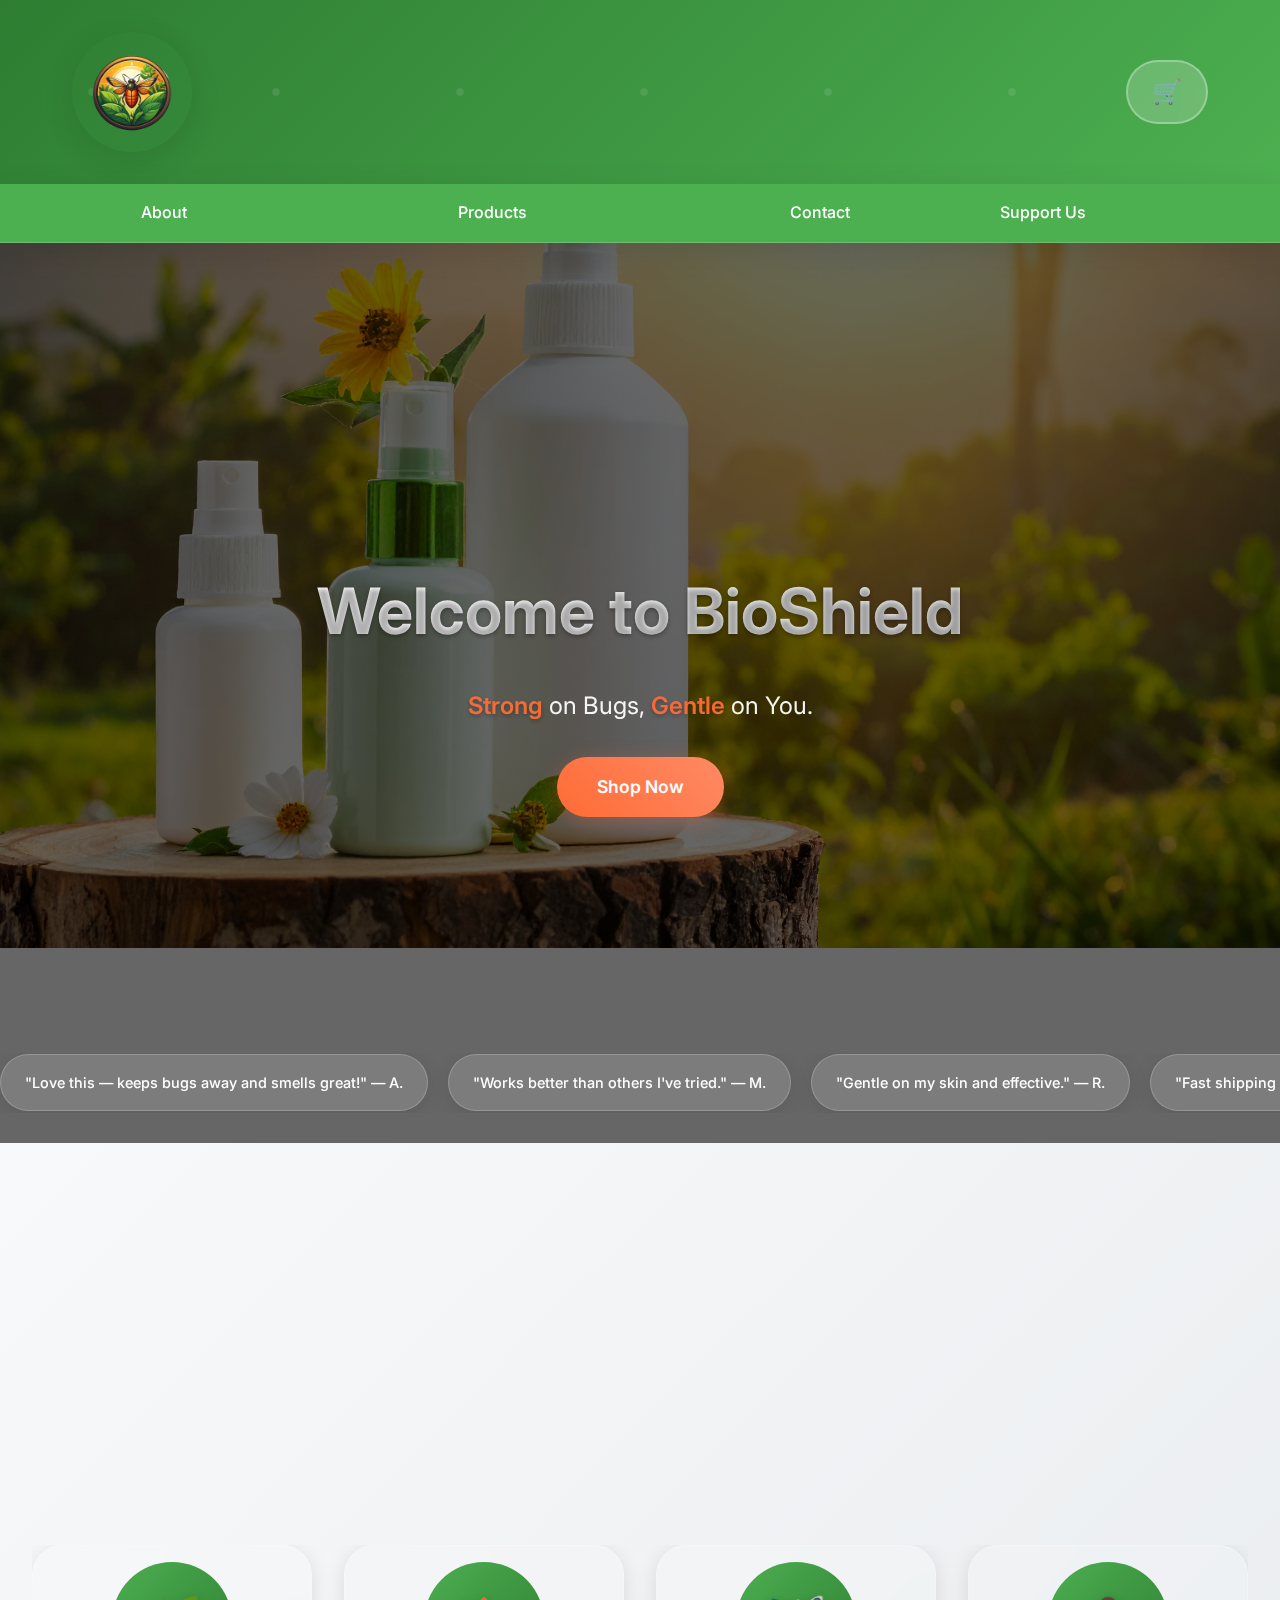
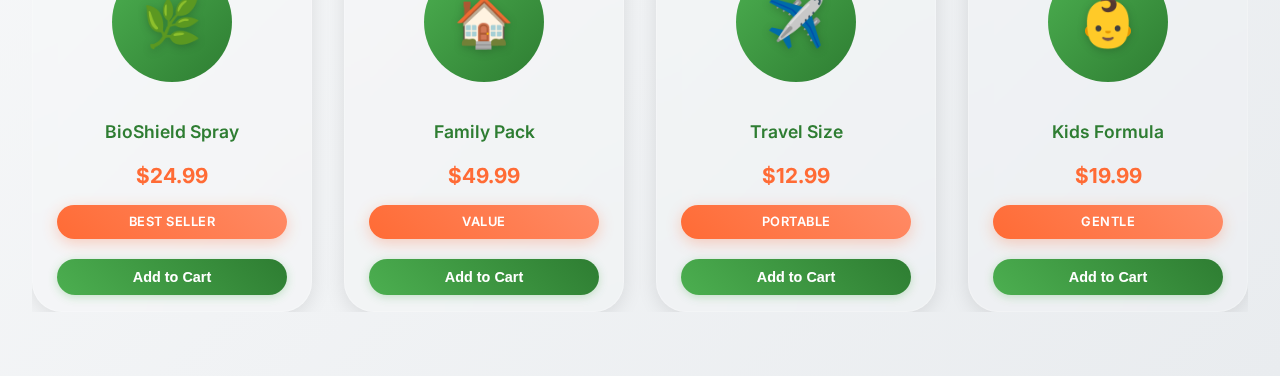
<file: index.html>
<!DOCTYPE html>
<html lang="en">
<head>
<meta charset="UTF-8">
<meta name="viewport" content="width=device-width, initial-scale=1.0">
<title>Bioshield | All-Natural Bug Repellent</title>
<link rel="icon" href="/Images/ShelleyBevinsinctablogo.png" type="png">
<link rel="stylesheet" href="style.css">
<link href="https://fonts.googleapis.com/css2?family=Inter:wght@300;400;500;600;700&display=swap" rel="stylesheet">
</head>
<body>
<header>
  <section class="logoherobackground">
    <div class="header-container">
      <section class="logohero"></section>
      <div class="cart-container">
        <button class="cart-btn" id="cartBtn">
          <div class="cart-icon">🛒</div>
          <span class="cart-count" id="cartCount">0</span>
        </button>
      </div>
    </div>
  </section>
  
  <nav class="main-nav">
    <a href="About.html">About</a>
    <a href="products.html">Products</a>
    <a href="contacts.html">Contact</a>
    <div class="dropdown-container">
      <section tabindex="0">Support Us</section>
      <div class="dropdown-content">
        <a href="donate.html">Donate</a>
        <a href="volunteer.html">Volunteer</a>
        <a href="sponsor.html">Sponsor</a>
      </div>
    </div>
  </nav>
</header>

<section class="hero">
  <section class="hero-content">
    <h1 class="hidden" style="--delay: 0s;">Welcome to BioShield</h1>
    <p class="hidden" style="--delay: 0.3s;"><em>Strong</em> on Bugs, <em>Gentle</em> on You.</p>
    <a href="products.html" class="btn hidden" style="--delay: 0.6s;">Shop Now</a>
  </section>
  
  <div class="reviews-wrapper">
    <div class="reviews-track">
      <div class="review-box">"Love this — keeps bugs away and smells great!" — A.</div>
      <div class="review-box">"Works better than others I've tried." — M.</div>
      <div class="review-box">"Gentle on my skin and effective." — R.</div>
      <div class="review-box">"Fast shipping & lovely packaging." — S.</div>
      <div class="review-box">"My kids love it — no tears!" — T.</div>
    </div>
  </div>
</section>

<main>
  <div class="main-content">
    <h2 class="hidden" style="--delay: 0s;">Natural Protection You Can Trust</h2>
    <p class="hidden" style="--delay: 0.2s;">Experience the power of nature with our scientifically-formulated, family-safe bug repellent.</p>
  </div>
  
  <div class="products-section">
    <h3 class="hidden" style="--delay: 0.4s;">Our Products</h3>
    <div class="products-wrapper">
      <div class="products-track">
        <div class="product-box">
          <div class="product-image"></div>
          <h4>BioShield Spray</h4>
          <p>$24.99</p>
          <span class="product-tag">Best Seller</span>
          <button class="add-to-cart-btn" data-name="BioShield Spray" data-price="24.99" data-image="">Add to Cart</button>
        </div>
        <div class="product-box">
          <div class="product-image"></div>
          <h4>Family Pack</h4>
          <p>$49.99</p>
          <span class="product-tag">Value</span>
          <button class="add-to-cart-btn" data-name="Family Pack" data-price="49.99" data-image="">Add to Cart</button>
        </div>
        <div class="product-box">
          <div class="product-image"></div>
          <h4>Travel Size</h4>
          <p>$12.99</p>
          <span class="product-tag">Portable</span>
          <button class="add-to-cart-btn" data-name="Travel Size" data-price="12.99" data-image="">Add to Cart</button>
        </div>
        <div class="product-box">
          <div class="product-image"></div>
          <h4>Kids Formula</h4>
          <p>$19.99</p>
          <span class="product-tag">Gentle</span>
          <button class="add-to-cart-btn" data-name="Kids Formula" data-price="19.99" data-image="">Add to Cart</button>
        </div>
        <div class="product-box">
          <div class="product-image"></div>
          <h4>Extra Strength</h4>
          <p>$29.99</p>
          <span class="product-tag">Maximum</span>
          <button class="add-to-cart-btn" data-name="Extra Strength" data-price="29.99" data-image="">Add to Cart</button>
        </div>
        <div class="product-box">
          <div class="product-image"></div>
          <h4>BioShield Spray</h4>
          <p>$24.99</p>
          <span class="product-tag">Best Seller</span>
          <button class="add-to-cart-btn" data-name="BioShield Spray" data-price="24.99" data-image="">Add to Cart</button>
        </div>
        <div class="product-box">
          <div class="product-image"></div>
          <h4>Family Pack</h4>
          <p>$49.99</p>
          <span class="product-tag">Value</span>
          <button class="add-to-cart-btn" data-name="Family Pack" data-price="49.99" data-image="">Add to Cart</button>
        </div>
        <div class="product-box">
          <div class="product-image"></div>
          <h4>Travel Size</h4>
          <p>$12.99</p>
          <span class="product-tag">Portable</span>
          <button class="add-to-cart-btn" data-name="Travel Size" data-price="12.99" data-image="">Add to Cart</button>
        </div>
        <div class="product-box">
          <div class="product-image"></div>
          <h4>Kids Formula</h4>
          <p>$19.99</p>
          <span class="product-tag">Gentle</span>
          <button class="add-to-cart-btn" data-name="Kids Formula" data-price="19.99" data-image="">Add to Cart</button>
        </div>
        <div class="product-box">
          <div class="product-image"></div>
          <h4>Extra Strength</h4>
          <p>$29.99</p>
          <span class="product-tag">Maximum</span>
          <button class="add-to-cart-btn" data-name="Extra Strength" data-price="29.99" data-image="">Add to Cart</button>
        </div>
      </div>
    </div>
  </div>
</main>

<div class="cart-modal" id="cartModal">
  <div class="cart-modal-content">
    <div class="cart-header">
      <h2>Shopping Cart</h2>
      <button class="close-cart" id="closeCart">&times;</button>
    </div>
    
    <div class="cart-items" id="cartItems">
      <div class="empty-cart">
        <div class="empty-cart-icon">🛒</div>
        <h3>Your cart is empty</h3>
        <p>Add some products to get started!</p>
      </div>
    </div>
    
    <div class="cart-summary" id="cartSummary" style="display: none;">
      <div class="cart-total">
        <strong>Total: $<span id="cartTotal">0.00</span></strong>
      </div>
      <div class="cart-actions">
        <button class="clear-cart-btn" id="clearCart">Clear Cart</button>
        <button class="checkout-btn" id="checkoutBtn">Checkout</button>
      </div>
    </div>
  </div>
</div>

<div class="cart-notification" id="cartNotification">
  <div class="notification-content">
    <span class="notification-icon">✅</span>
    <span class="notification-text">Added to cart!</span>
  </div>
</div>

<script>src="shared-cart.js"</script>
<script>
let cart = [];

const cartBtn = document.getElementById('cartBtn');
const cartModal = document.getElementById('cartModal');
const closeCart = document.getElementById('closeCart');
const cartCount = document.getElementById('cartCount');
const cartItems = document.getElementById('cartItems');
const cartTotal = document.getElementById('cartTotal');
const cartSummary = document.getElementById('cartSummary');
const clearCartBtn = document.getElementById('clearCart');
const checkoutBtn = document.getElementById('checkoutBtn');
const cartNotification = document.getElementById('cartNotification');

const observer = new IntersectionObserver((entries) => {
  entries.forEach(entry => {
    if (entry.isIntersecting) {
      entry.target.classList.add("show");
    }
  });
}, {
  threshold: 0.1,
  rootMargin: '0px 0px -50px 0px'
});

document.querySelectorAll(".hidden").forEach((el) => observer.observe(el));

document.querySelectorAll('a[href^="#"]').forEach(anchor => {
  anchor.addEventListener('click', function (e) {
    e.preventDefault();
    document.querySelector(this.getAttribute('href')).scrollIntoView({
      behavior: 'smooth'
    });
  });
});

function openCartModal() {
  cartModal.style.display = 'flex';
  document.body.style.overflow = 'hidden';
}

function closeCartModal() {
  cartModal.style.display = 'none';
  document.body.style.overflow = 'auto';
}


function addToCart(product) {
  const existingItem = cart.find(item => item.name === product.name);
  
  if (existingItem) {
    existingItem.quantity += 1;
  } else {
    cart.push({
      ...product,
      quantity: 1,
      id: Date.now() + Math.random() 
    });
  }
  
  updateCartUI();
  showNotification();
}

function removeFromCart(productId) {
  cart = cart.filter(item => item.id !== productId);
  updateCartUI();
}

function updateCartUI() {
  updateCartCount();
  updateCartItems();
  updateCartTotal();
}

function updateCartCount() {
  const totalItems = cart.reduce((sum, item) => sum + item.quantity, 0);
  cartCount.textContent = totalItems;
  
  if (totalItems > 0) {
    cartCount.style.display = 'flex';
  } else {
    cartCount.style.display = 'none';
  }
}

function updateCartItems() {
  if (cart.length === 0) {
    cartItems.innerHTML = `
      <div class="empty-cart">
        <div class="empty-cart-icon">🛒</div>
        <h3>Your cart is empty</h3>
        <p>Add some products to get started!</p>
      </div>
    `;
    cartSummary.style.display = 'none';
  } else {
    cartItems.innerHTML = cart.map(item => `
      <div class="cart-item" data-id="${item.id}">
        <div class="cart-item-info">
          <h4>${item.name}</h4>
          <p class="cart-item-price">$${item.price}</p>
        </div>
        <div class="cart-item-controls">
          <button class="quantity-btn" onclick="updateQuantity(${item.id}, -1)">−</button>
          <span class="quantity">${item.quantity}</span>
          <button class="quantity-btn" onclick="updateQuantity(${item.id}, 1)">+</button>
          <button class="remove-btn" onclick="removeFromCart(${item.id})">🗑️</button>
        </div>
      </div>
    `).join('');
    cartSummary.style.display = 'block';
  }
}

function updateQuantity(productId, change) {
  const item = cart.find(item => item.id === productId);
  if (item) {
    item.quantity += change;
    if (item.quantity <= 0) {
      removeFromCart(productId);
    } else {
      updateCartUI();
    }
  }
}

function updateCartTotal() {
  const total = cart.reduce((sum, item) => sum + (parseFloat(item.price) * item.quantity), 0);
  cartTotal.textContent = total.toFixed(2);
}

function showNotification() {
  cartNotification.classList.add('show');
  setTimeout(() => {
    cartNotification.classList.remove('show');
  }, 2000);
}

function clearCart() {
  cart = [];
  updateCartUI();
}

function checkout() {
  if (cart.length === 0) return;
  
  const total = cart.reduce((sum, item) => sum + (parseFloat(item.price) * item.quantity), 0);
  alert(`Checkout total: $${total.toFixed(2)}\n\nThis is a demo. In a real implementation, you would integrate with a payment processor like Stripe, PayPal, or similar.`);
  
  clearCart();
  closeCartModal();
}


cartBtn.addEventListener('click', openCartModal);
closeCart.addEventListener('click', closeCartModal);
clearCartBtn.addEventListener('click', clearCart);
checkoutBtn.addEventListener('click', checkout);

cartModal.addEventListener('click', function(e) {
  if (e.target === cartModal) {
    closeCartModal();
  }
});


document.addEventListener('click', function(e) {
  if (e.target.classList.contains('add-to-cart-btn')) {
    const button = e.target;
    const product = {
      name: button.dataset.name,
      price: button.dataset.price,
      image: button.dataset.image
    };
    
    addToCart(product);
    
    const originalText = button.textContent;
    button.textContent = 'Added!';
    button.style.background = 'var(--light-green)';
    
    setTimeout(() => {
      button.textContent = originalText;
      button.style.background = '';
    }, 1500);
  }
});

document.addEventListener('keydown', function(e) {
  if (e.key === 'Escape' && cartModal.style.display === 'flex') {
    closeCartModal();
  }
});

window.updateQuantity = updateQuantity;
window.removeFromCart = removeFromCart;
</script>
</body>
</html>
</file>
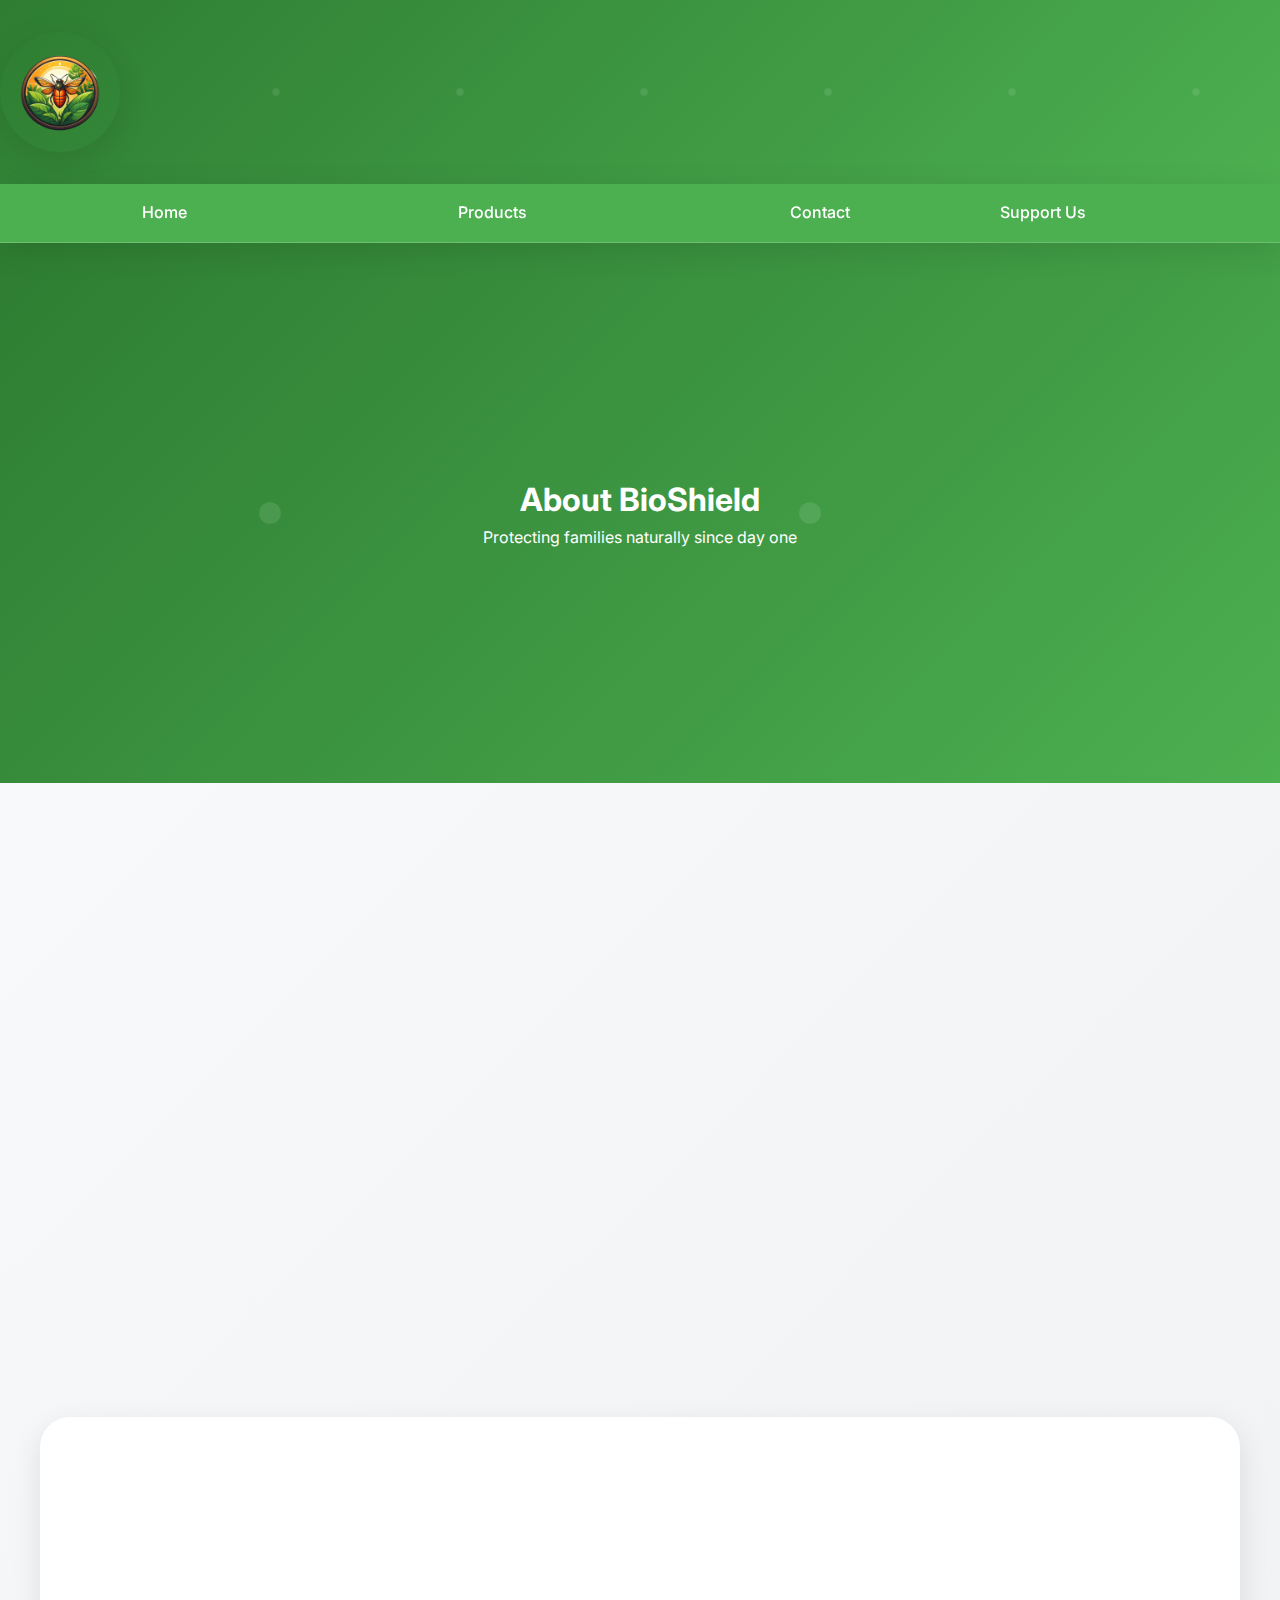
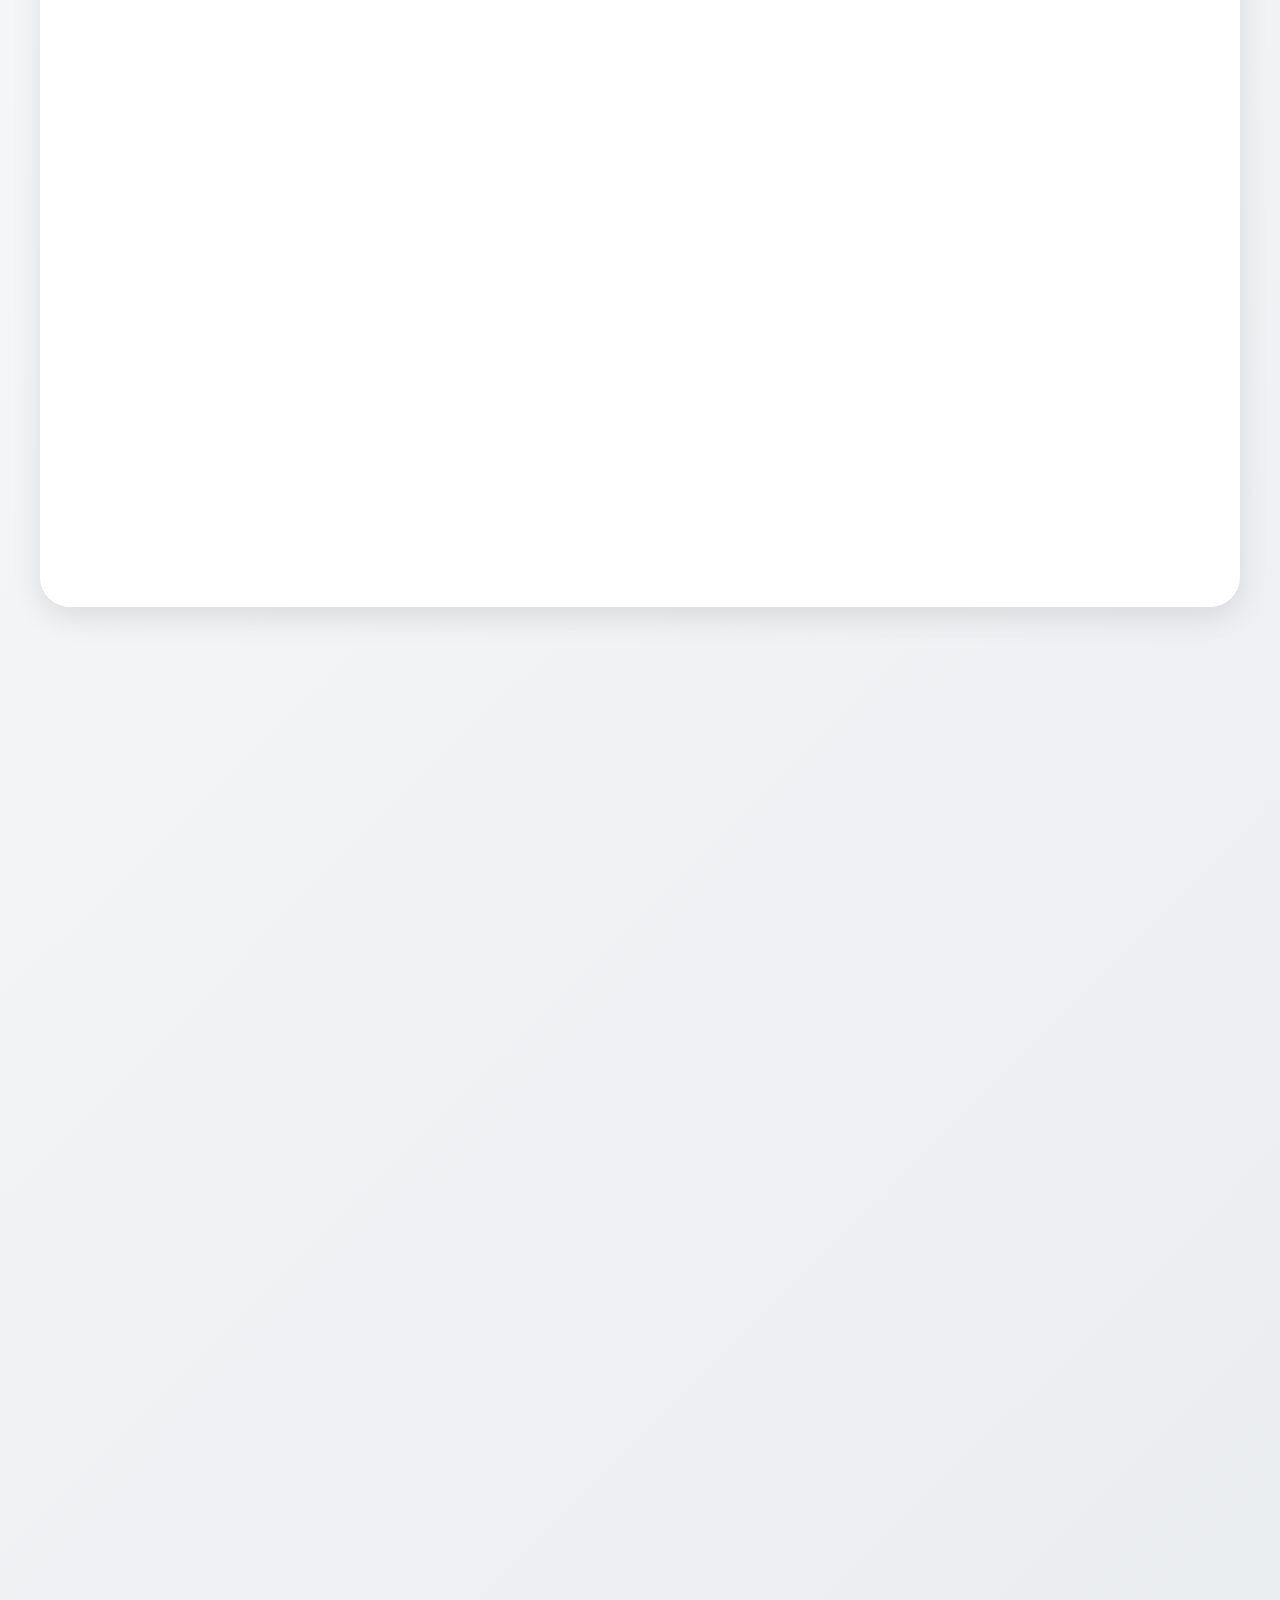
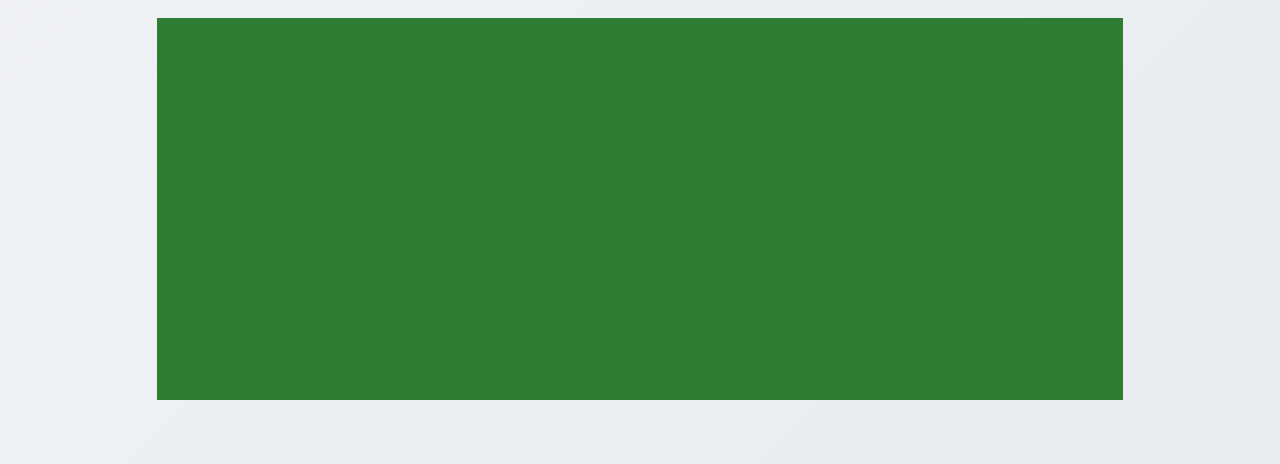
<file: About.html>
<!DOCTYPE HTML>
<html lang="en">
<head>
<meta charset="UTF-8">
<meta name="viewport" content="width=device-width, initial-scale=1.0">
<title>Bioshield | About Us</title>
<link rel="icon" href="/Images/ShelleyBevinsinctablogo.png" type="png">
<link rel="stylesheet" href="style.css">
<link href="https://fonts.googleapis.com/css2?family=Inter:wght@300;400;500;600;700&display=swap" rel="stylesheet">
</head>
<body>
<header>
  <section class="logoherobackground">
    <section class="logohero"></section>
  </section>
  
  <nav class="main-nav">
    <a href="index.html">Home</a>
    <a href="products.html">Products</a>
    <a href="contacts.html">Contact</a>
    
    <div class="dropdown-container">
      <section tabindex="0">Support Us</section>
      <div class="dropdown-content">
        <a href="donate.html">Donate</a>
        <a href="volunteer.html">Volunteer</a>
        <a href="sponsor.html">Sponsor</a>
      </div>
    </div>
  </nav>
</header>

<!-- About Hero Section -->
<section class="about-hero">
  <div class="hero-content">
    <h1 class="hidden" style="--delay: 0s;">About BioShield</h1>
    <p class="hidden" style="--delay: 0.3s;">Protecting families naturally since day one</p>
  </div>
</section>

<main class="about-main">
  <!-- Our Story Section -->
  <section class="about-section">
    <div class="about-content">
      <div class="about-text">
        <h2 class="hidden" style="--delay: 0.1s;">Our Story</h2>
        <p class="hidden" style="--delay: 0.3s;">
          Founded with a simple mission: to create effective, natural bug protection that families can trust. 
          We believe that staying protected shouldn't mean exposing yourself to harsh chemicals.
        </p>
        <p class="hidden" style="--delay: 0.5s;">
          Our journey began when our founder, searching for a safe solution for their own family, 
          discovered the power of natural essential oils and plant-based ingredients. What started as a 
          personal quest became a passion to share this natural protection with families everywhere.
        </p>
      </div>
      <div class="about-image">
        <div class="image-placeholder hidden" style="--delay: 0.4s;">
          <!-- Add your company/founder image here -->
        </div>
      </div>
    </div>
  </section>

  <!-- Our Mission Section -->
  <section class="about-section mission-section">
    <div class="about-content reverse">
      <div class="about-image">
        <div class="image-placeholder hidden" style="--delay: 0.4s;">
          <!-- Add your mission/values image here -->
        </div>
      </div>
      <div class="about-text">
        <h2 class="hidden" style="--delay: 0.1s;">Our Mission</h2>
        <p class="hidden" style="--delay: 0.3s;">
          To provide families with safe, effective, and natural bug protection solutions that don't 
          compromise on performance or safety. We're committed to using only the finest natural 
          ingredients that are gentle on skin but tough on bugs.
        </p>
        <div class="mission-points hidden" style="--delay: 0.5s;">
          <div class="mission-point">
            <h4>🌿 Natural Ingredients</h4>
            <p>Only the finest plant-based and essential oil ingredients</p>
          </div>
          <div class="mission-point">
            <h4>👨‍👩‍👧‍👦 Family Safe</h4>
            <p>Gentle formulations safe for children and sensitive skin</p>
          </div>
          <div class="mission-point">
            <h4>🛡️ Proven Effective</h4>
            <p>Scientifically tested to provide reliable protection</p>
          </div>
        </div>
      </div>
    </div>
  </section>

  <!-- Why Choose Us Section -->
  <section class="about-section">
    <div class="why-choose-us">
      <h2 class="hidden" style="--delay: 0.1s;">Why Choose BioShield?</h2>
      <div class="features-grid">
        <div class="feature-card hidden" style="--delay: 0.2s;">
          <div class="feature-icon">🌱</div>
          <h3>All Natural</h3>
          <p>Made with carefully selected natural ingredients and essential oils</p>
        </div>
        <div class="feature-card hidden" style="--delay: 0.3s;">
          <div class="feature-icon">🧪</div>
          <h3>Scientifically Tested</h3>
          <p>Rigorously tested for effectiveness and safety in independent labs</p>
        </div>
        <div class="feature-card hidden" style="--delay: 0.4s;">
          <div class="feature-icon">💚</div>
          <h3>Eco-Friendly</h3>
          <p>Sustainable packaging and environmentally responsible ingredients</p>
        </div>
        <div class="feature-card hidden" style="--delay: 0.5s;">
          <div class="feature-icon">⭐</div>
          <h3>Customer Loved</h3>
          <p>Thousands of satisfied customers trust BioShield for their families</p>
        </div>
      </div>
    </div>
  </section>

  <!-- Call to Action Section -->
  <section class="about-cta">
    <div class="cta-content hidden" style="--delay: 0.2s;">
      <h2>Ready to Experience Natural Protection?</h2>
      <p>Join thousands of families who have made the switch to BioShield's natural bug protection.</p>
      <a href="products.html" class="btn">Shop Our Products</a>
    </div>
  </section>
</main>

<script>
const observer = new IntersectionObserver((entries) => {
  entries.forEach(entry => {
    if (entry.isIntersecting) {
      entry.target.classList.add("show");
    }
  });
}, {
  threshold: 0.1,
  rootMargin: '0px 0px -50px 0px'
});

document.querySelectorAll(".hidden").forEach((el) => observer.observe(el));
</script>
</body>
</html>
</file>
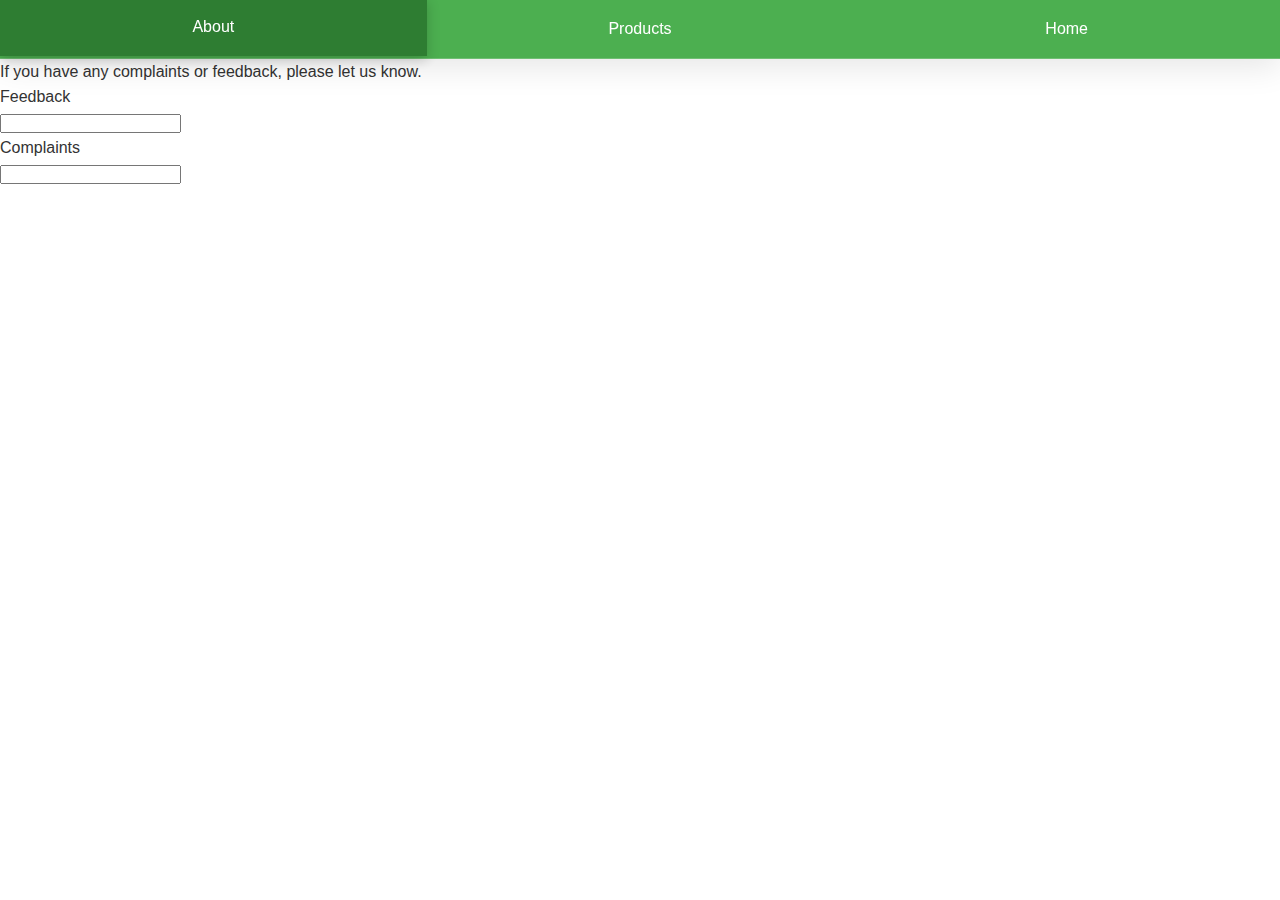
<file: contacts.html>
<!DOCTYPE HTML>
<html lang="en">
    <head>
        
        <title>Bioshield | Contact Us</title>
<link rel="icon" href="/Images/ShelleyBevinsinctablogo.png" type="png">
<link rel="stylesheet" href="style.css">
    </head>
    <body>
        <nav class="main-nav">
            <a href="About.html">About</a>   
            <a href="products.html">Products</a>   
            <a href="index.html">Home</a>
        </nav>
        <p>If you have any complaints or feedback, please let us know.</p>
        <p>Feedback</p>
       <input>
       <p>Complaints</p> <input>

    </body>
</html>
</file>
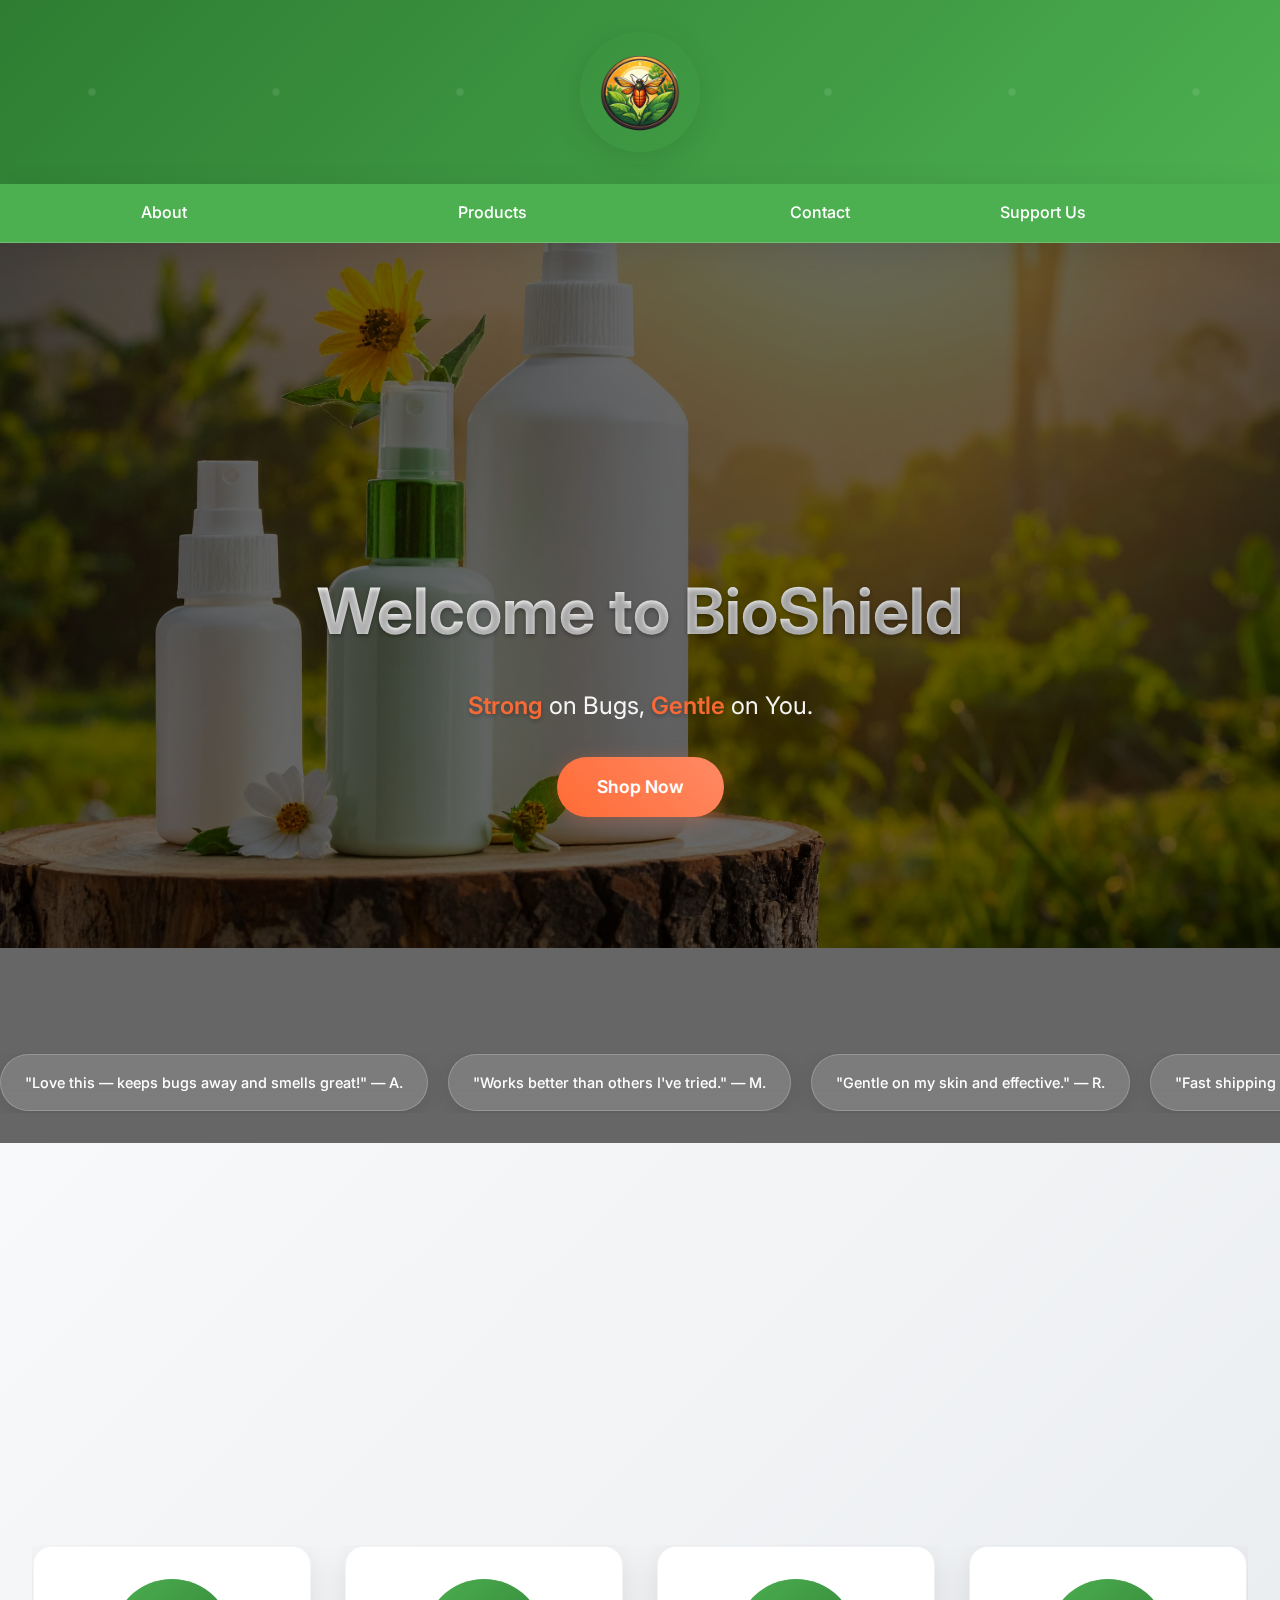
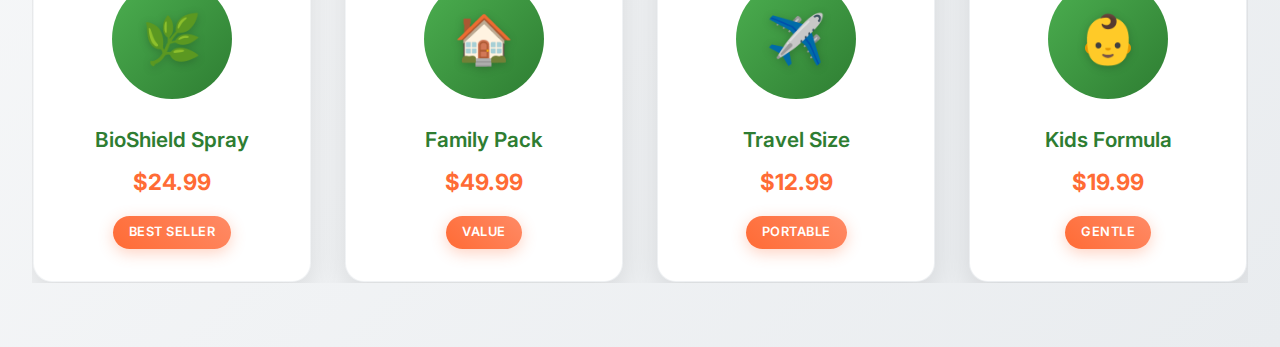
<file: index copy.html>
<!DOCTYPE html>
<html lang="en">
<head>
<meta charset="UTF-8">
<meta name="viewport" content="width=device-width, initial-scale=1.0">
<title>Bioshield | All-Natural Bug Repellent</title>
<link rel="icon" href="/Images/ShelleyBevinsinctablogo.png" type="png">
<link rel="stylesheet" href="style copy.css">
<link href="https://fonts.googleapis.com/css2?family=Inter:wght@300;400;500;600;700&display=swap" rel="stylesheet">
</head>
<body>
<header>
  <section class="logoherobackground">
    <section class="logohero"></section>
  </section>
  
  <nav class="main-nav">
    <a href="About.html">About</a>
    <a href="products.html">Products</a>
    <a href="contacts.html">Contact</a>
    <div class="dropdown-container">
      <section tabindex="0"> Support Us</section>
      <div class="dropdown-content">
        <a href="donate.html">Donate</a>
        <a href="volunteer.html">Volunteer</a>
        <a href="sponsor.html">Sponsor</a>
      </div>
    </div>
  </nav>
</header>

<section class="hero">
  <section class="hero-content">
    <h1 class="hidden" style="--delay: 0s;">Welcome to BioShield</h1>
    <p class="hidden" style="--delay: 0.3s;"><em>Strong</em> on Bugs, <em>Gentle</em> on You.</p>
    <a href="products.html" class="btn hidden" style="--delay: 0.6s;">Shop Now</a>
  </section>
  
  <!-- Scrolling Reviews -->
  <div class="reviews-wrapper">
    <div class="reviews-track">
      <div class="review-box">"Love this — keeps bugs away and smells great!" — A.</div>
      <div class="review-box">"Works better than others I've tried." — M.</div>
      <div class="review-box">"Gentle on my skin and effective." — R.</div>
      <div class="review-box">"Fast shipping & lovely packaging." — S.</div>
      <div class="review-box">"My kids love it — no tears!" — T.</div>
    </div>
  </div>
</section>

<main>
  <div class="main-content">
    <h2 class="hidden" style="--delay: 0s;">Natural Protection You Can Trust</h2>
    <p class="hidden" style="--delay: 0.2s;">Experience the power of nature with our scientifically-formulated, family-safe bug repellent.</p>
  </div>
  
  <!-- Scrolling Products Section -->
  <div class="products-section">
    <h3 class="hidden" style="--delay: 0.4s;">Our Products</h3>
    <div class="products-wrapper">
      <div class="products-track">
        <div class="product-box">
          <div class="product-image"></div>
          <h4>BioShield Spray</h4>
          <p>$24.99</p>
          <span class="product-tag">Best Seller</span>
        </div>
        <div class="product-box">
          <div class="product-image"></div>
          <h4>Family Pack</h4>
          <p>$49.99</p>
          <span class="product-tag">Value</span>
        </div>
        <div class="product-box">
          <div class="product-image"></div>
          <h4>Travel Size</h4>
          <p>$12.99</p>
          <span class="product-tag">Portable</span>
        </div>
        <div class="product-box">
          <div class="product-image"></div>
          <h4>Kids Formula</h4>
          <p>$19.99</p>
          <span class="product-tag">Gentle</span>
        </div>
        <div class="product-box">
          <div class="product-image"></div>
          <h4>Extra Strength</h4>
          <p>$29.99</p>
          <span class="product-tag">Maximum</span>
        </div>
        <!-- Duplicate for seamless scroll -->
        <div class="product-box">
          <div class="product-image"></div>
          <h4>BioShield Spray</h4>
          <p>$24.99</p>
          <span class="product-tag">Best Seller</span>
        </div>
        <div class="product-box">
          <div class="product-image"></div>
          <h4>Family Pack</h4>
          <p>$49.99</p>
          <span class="product-tag">Value</span>
        </div>
        <div class="product-box">
          <div class="product-image"></div>
          <h4>Travel Size</h4>
          <p>$12.99</p>
          <span class="product-tag">Portable</span>
        </div>
        <div class="product-box">
          <div class="product-image"></div>
          <h4>Kids Formula</h4>
          <p>$19.99</p>
          <span class="product-tag">Gentle</span>
        </div>
        <div class="product-box">
          <div class="product-image"></div>
          <h4>Extra Strength</h4>
          <p>$29.99</p>
          <span class="product-tag">Maximum</span>
        </div>
      </div>
    </div>
  </div>
</main>

<script>
const observer = new IntersectionObserver((entries) => {
  entries.forEach(entry => {
    if (entry.isIntersecting) {
      entry.target.classList.add("show");
    }
  });
}, {
  threshold: 0.1,
  rootMargin: '0px 0px -50px 0px'
});

document.querySelectorAll(".hidden").forEach((el) => observer.observe(el));

// Add smooth scrolling for anchor links
document.querySelectorAll('a[href^="#"]').forEach(anchor => {
  anchor.addEventListener('click', function (e) {
    e.preventDefault();
    document.querySelector(this.getAttribute('href')).scrollIntoView({
      behavior: 'smooth'
    });
  });
});
</script>
</body>
</html>
</file>
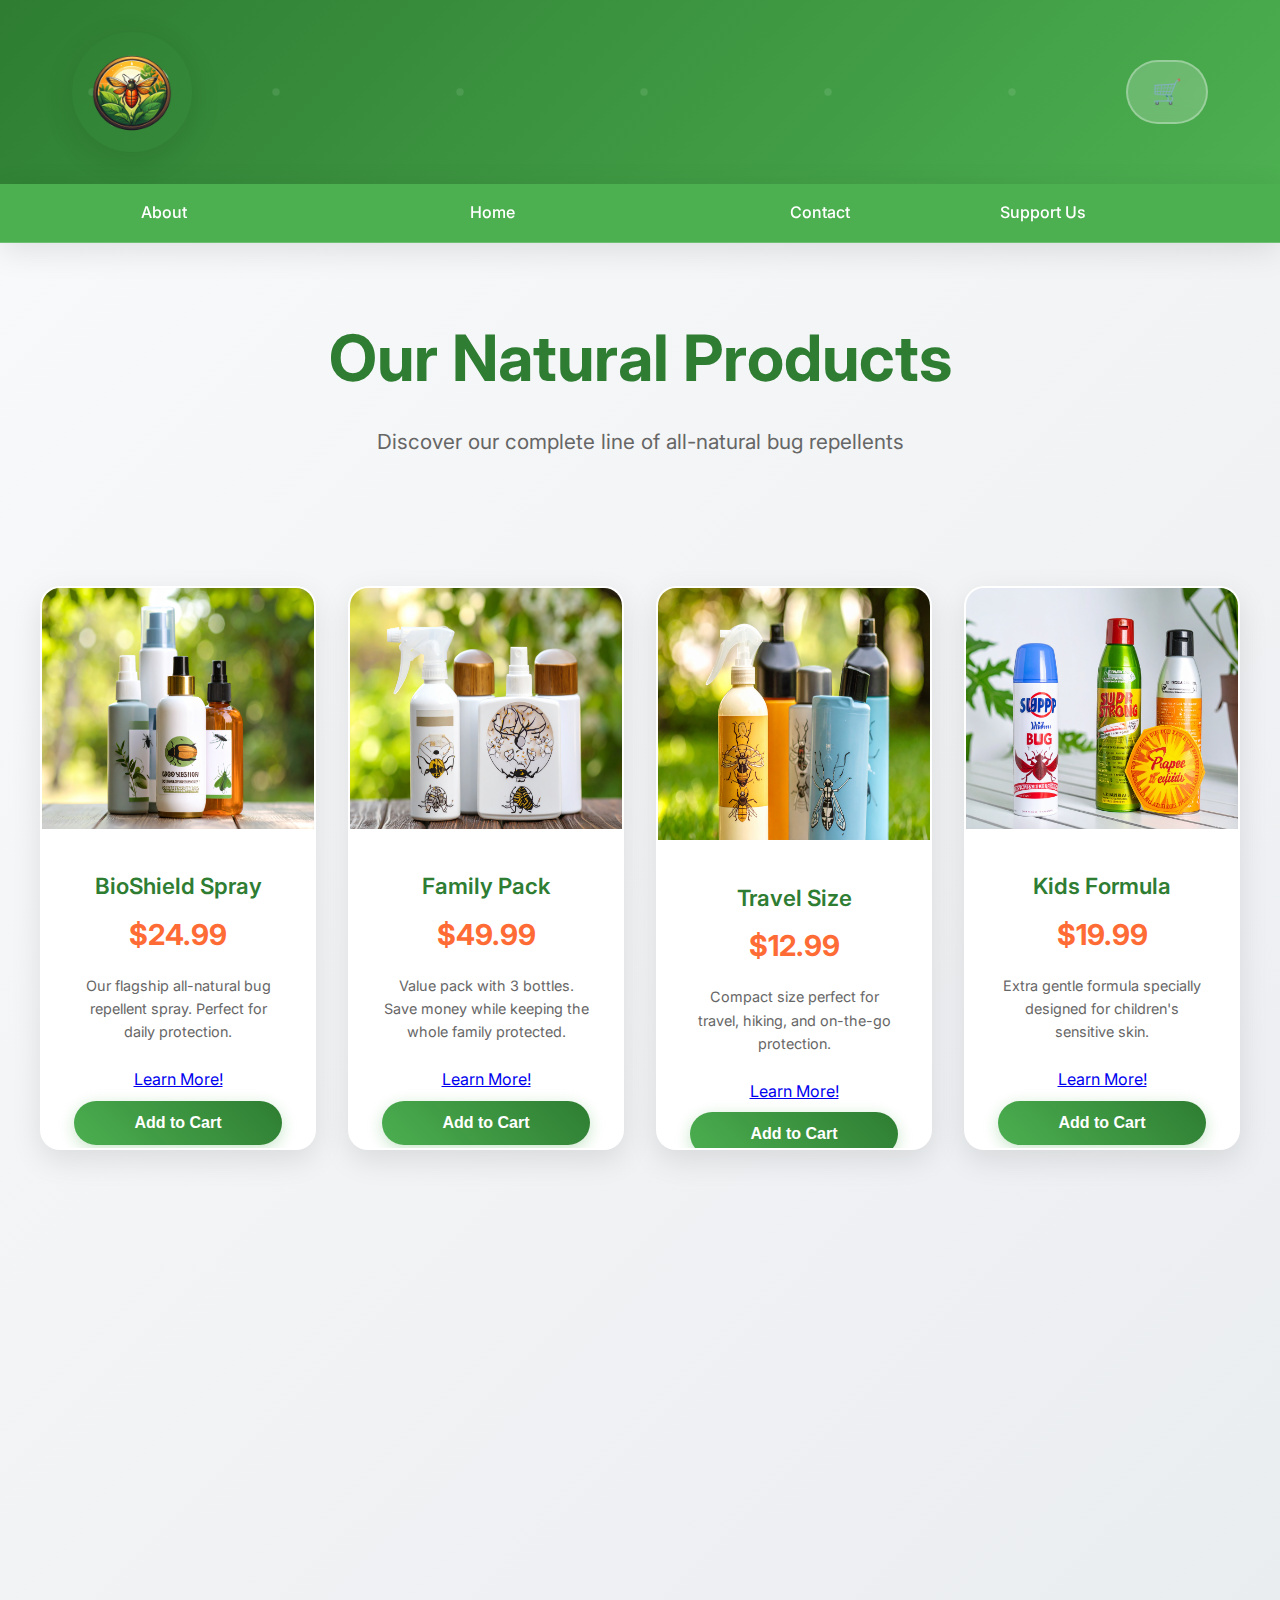
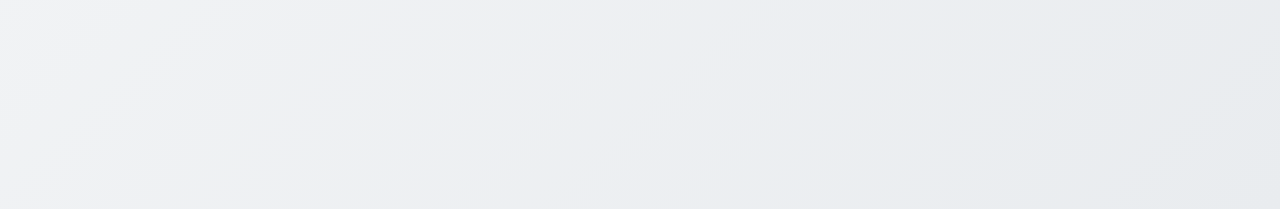
<file: products.html>
<!DOCTYPE HTML>
<html lang="en">
<head>
<meta charset="UTF-8">
<meta name="viewport" content="width=device-width, initial-scale=1.0">
<title>Bioshield | Products</title>
<link rel="icon" href="/Images/ShelleyBevinsinctablogo.png" type="png">
<link rel="stylesheet" href="style.css">
<link href="https://fonts.googleapis.com/css2?family=Inter:wght@300;400;500;600;700&display=swap" rel="stylesheet">
</head>
<body>
<header>
  <section class="logoherobackground">
    <div class="header-container">
      <section class="logohero"></section>
      <div class="cart-container">
        <button class="cart-btn" id="cartBtn">
          <div class="cart-icon">🛒</div>
          <span class="cart-count" id="cartCount">0</span>
        </button>
      </div>
    </div>
  </section>
  
  <nav class="main-nav">
    <a href="About.html">About</a>
    <a href="index.html">Home</a>
    <a href="contacts.html">Contact</a>
    
    <div class="dropdown-container">
      <section tabindex="0">Support Us</section>
      <div class="dropdown-content">
        <a href="donate.html">Donate</a>
        <a href="volunteer.html">Volunteer</a>
        <a href="sponsor.html">Sponsor</a>
      </div>
    </div>
  </nav>
</header>

<main class="products-main">
  <div class="products-hero">
    <h1 class="hidden" style="--delay: 0s;">Our Natural Products</h1>
    <p class="hidden" style="--delay: 0.2s;">Discover our complete line of all-natural bug repellents</p>
  </div>
  
  <div class="products-grid-container">
    <div class="products-grid">
      
      <div class="product-card hidden" style="--delay: 0.1s;">
        <img src="/Images/products1.jpg" height="43%" width="100%" alt="bioshieldspray">
        <div class="product-info">
          <h3>BioShield Spray</h3>
          <p class="product-price">$24.99</p>
          <p class="product-description">Our flagship all-natural bug repellent spray. Perfect for daily protection.</p>
          <a href="bioshieldspray.html" class="learn-btn">Learn More!</a>
          <button class="product-btn add-to-cart-btn" data-name="BioShield Spray" data-price="24.99" data-image="">Add to Cart</button>
        </div>
      </div>
      
      <!-- Family Pack -->
      <div class="product-card hidden" style="--delay: 0.2s;">
        <img src="/Images/productsimage2.jpg" height="43%" width="100%" alt="familypack">
        <div class="product-info">
          <h3>Family Pack</h3>
          <p class="product-price">$49.99</p>
          <p class="product-description">Value pack with 3 bottles. Save money while keeping the whole family protected.</p>
          <a href="familypack.html" class="learn-btn">Learn More!</a>
          <button class="product-btn add-to-cart-btn" data-name="Family Pack" data-price="49.99" data-image="">Add to Cart</button>
        </div>
      </div>
      
      
      <div class="product-card hidden" style="--delay: 0.3s;">
        <img src="/Images/products3.jpg" height="45%" width="100%" alt="travelsize">
        <div class="product-info">
          <h3>Travel Size</h3>
          <p class="product-price">$12.99</p>
          <p class="product-description">Compact size perfect for travel, hiking, and on-the-go protection.</p>
          <a href="travelsize.html" class="learn-btn">Learn More!</a>
          <button class="product-btn add-to-cart-btn" data-name="Travel Size" data-price="12.99" data-image="">Add to Cart</button>
        </div>
      </div>
      
      
      <div class="product-card hidden" style="--delay: 0.4s;">
        <img src="/Images/productimage4.jpg" height="43%" width="100%" alt="kidsformula">
        <div class="product-info">
          <h3>Kids Formula</h3>
          <p class="product-price">$19.99</p>
          <p class="product-description">Extra gentle formula specially designed for children's sensitive skin.</p>
          <a href="kidsformula.html" class="learn-btn">Learn More!</a>
          <button class="product-btn add-to-cart-btn" data-name="Kids Formula" data-price="19.99" data-image="">Add to Cart</button>
        </div>
      </div>
      
      <!-- Extra Strength -->
      <div class="product-card hidden" style="--delay: 0.5s;">
        <img src="/Images/productrow2img1.jpg" height="43%" width="100%" alt="ExtraStrength">
        <div class="product-info">
          <h3>Extra Strength</h3>
          <p class="product-price">$29.99</p>
          <p class="product-description">Maximum protection for extreme outdoor conditions and heavy bug areas.</p>
          <a href="extrastrength.html" class="learn-btn">Learn More!</a>
          <button class="product-btn add-to-cart-btn" data-name="Extra Strength" data-price="29.99" data-image="">Add to Cart</button>
        </div>
      </div>
      
      
      <div class="product-card hidden" style="--delay: 0.6s;">
        <img src="/Images/productrow2img2.jpg" height="45%" width="100%" alt="CitrusBlend">
        <div class="product-info">
          <h3>Citrus Blend</h3>
          <p class="product-price">$22.99</p>
          <p class="product-description">Fresh citrus scent with natural oils. Great for everyday use.</p>
          <a href="citrusblend.html" class="learn-btn">Learn More!</a>
          <button class="product-btn add-to-cart-btn" data-name="Citrus Blend" data-price="22.99" data-image="">Add to Cart</button>
        </div>
      </div>
      
      
      <div class="product-card hidden" style="--delay: 0.7s;">
        <img src="/Images/productrow2img3.jpg" height="45%" width="100%" alt="LavenderCalm">
        <div class="product-info">
          <h3>Lavender Calm</h3>
          <p class="product-price">$24.99</p>
          <p class="product-description">Soothing lavender scent that repels bugs while promoting relaxation.</p>
          <a href="lavender.html" class="learn-btn">Learn More!</a>
          <button class="product-btn add-to-cart-btn" data-name="Lavender Calm" data-price="24.99" data-image="">Add to Cart</button>
        </div>
      </div>
      
      <div class="product-card hidden" style="--delay: 0.8s;">
        <img src="/Images/productrow2img4.jpg" height="45%" width="100%" alt="Outdoorpro">
        <div class="product-info">
          <h3>Outdoor Pro</h3>
          <p class="product-price">$34.99</p>
          <p class="product-description">Professional-grade formula for serious outdoor enthusiasts and workers.</p>
          <a href="outdoorpro.html" class="learn-btn">Learn More!</a>
          <button class="product-btn add-to-cart-btn" data-name="Outdoor Pro" data-price="34.99" data-image="">Add to Cart</button>
        </div>
      </div>
    </div>
  </div>
</main>

<div class="cart-modal" id="cartModal">
  <div class="cart-modal-content">
    <div class="cart-header">
      <h2>Shopping Cart</h2>
      <button class="close-cart" id="closeCart">&times;</button>
    </div>
    
    <div class="cart-items" id="cartItems">
      <div class="empty-cart">
        <div class="empty-cart-icon">🛒</div>
        <h3>Your cart is empty</h3>
        <p>Add some products to get started!</p>
      </div>
    </div>
    
    <div class="cart-summary" id="cartSummary" style="display: none;">
      <div class="cart-total">
        <strong>Total: $<span id="cartTotal">0.00</span></strong>
      </div>
      <div class="cart-actions">
        <button class="clear-cart-btn" id="clearCart">Clear Cart</button>
        <button class="checkout-btn" id="checkoutBtn">Checkout</button>
      </div>
    </div>
  </div>
</div>

<div class="cart-notification" id="cartNotification">
  <div class="notification-content">
    <span class="notification-icon">✅</span>
    <span class="notification-text">Added to cart!</span>
  </div>
</div>

<script>src="shared-cart.js"</script>


<script>
// Cart functionality
let cart = [];

// DOM elements
const cartBtn = document.getElementById('cartBtn');
const cartModal = document.getElementById('cartModal');
const closeCart = document.getElementById('closeCart');
const cartCount = document.getElementById('cartCount');
const cartItems = document.getElementById('cartItems');
const cartTotal = document.getElementById('cartTotal');
const cartSummary = document.getElementById('cartSummary');
const clearCartBtn = document.getElementById('clearCart');
const checkoutBtn = document.getElementById('checkoutBtn');
const cartNotification = document.getElementById('cartNotification');

// Intersection Observer for animations
const observer = new IntersectionObserver((entries) => {
  entries.forEach(entry => {
    if (entry.isIntersecting) {
      entry.target.classList.add("show");
    }
  });
}, {
  threshold: 0.1,
  rootMargin: '0px 0px -50px 0px'
});

document.querySelectorAll(".hidden").forEach((el) => observer.observe(el));

// Cart Modal Functions
function openCartModal() {
  cartModal.style.display = 'flex';
  document.body.style.overflow = 'hidden';
}

function closeCartModal() {
  cartModal.style.display = 'none';
  document.body.style.overflow = 'auto';
}

// Add to cart function
function addToCart(product) {
  const existingItem = cart.find(item => item.name === product.name);
  
  if (existingItem) {
    existingItem.quantity += 1;
  } else {
    cart.push({
      ...product,
      quantity: 1,
      id: Date.now() + Math.random()
    });
  }
  
  updateCartUI();
  showNotification();
}

// Remove from cart function
function removeFromCart(productId) {
  cart = cart.filter(item => item.id !== productId);
  updateCartUI();
}

// Update cart UI
function updateCartUI() {
  updateCartCount();
  updateCartItems();
  updateCartTotal();
}

// Update cart count
function updateCartCount() {
  const totalItems = cart.reduce((sum, item) => sum + item.quantity, 0);
  cartCount.textContent = totalItems;
  
  if (totalItems > 0) {
    cartCount.style.display = 'flex';
  } else {
    cartCount.style.display = 'none';
  }
}

// Update cart items display
function updateCartItems() {
  if (cart.length === 0) {
    cartItems.innerHTML = `
      <div class="empty-cart">
        <div class="empty-cart-icon">🛒</div>
        <h3>Your cart is empty</h3>
        <p>Add some products to get started!</p>
      </div>
    `;
    cartSummary.style.display = 'none';
  } else {
    cartItems.innerHTML = cart.map(item => `
      <div class="cart-item" data-id="${item.id}">
        <div class="cart-item-info">
          <h4>${item.name}</h4>
          <p class="cart-item-price">$${item.price}</p>
        </div>
        <div class="cart-item-controls">
          <button class="quantity-btn" onclick="updateQuantity(${item.id}, -1)">−</button>
          <span class="quantity">${item.quantity}</span>
          <button class="quantity-btn" onclick="updateQuantity(${item.id}, 1)">+</button>
          <button class="remove-btn" onclick="removeFromCart(${item.id})">🗑️</button>
        </div>
      </div>
    `).join('');
    cartSummary.style.display = 'block';
  }
}

// Update quantity
function updateQuantity(productId, change) {
  const item = cart.find(item => item.id === productId);
  if (item) {
    item.quantity += change;
    if (item.quantity <= 0) {
      removeFromCart(productId);
    } else {
      updateCartUI();
    }
  }
}

// Update cart total
function updateCartTotal() {
  const total = cart.reduce((sum, item) => sum + (parseFloat(item.price) * item.quantity), 0);
  cartTotal.textContent = total.toFixed(2);
}

// Show notification
function showNotification() {
  cartNotification.classList.add('show');
  setTimeout(() => {
    cartNotification.classList.remove('show');
  }, 2000);
}

// Clear cart
function clearCart() {
  cart = [];
  updateCartUI();
}

// Checkout function
function checkout() {
  if (cart.length === 0) return;
  
  const total = cart.reduce((sum, item) => sum + (parseFloat(item.price) * item.quantity), 0);
  alert(`Checkout total: $${total.toFixed(2)}\n\nThis is a demo. In a real implementation, you would integrate with a payment processor like Stripe, PayPal, or similar.`);
  
  clearCart();
  closeCartModal();
}

// Event Listeners
cartBtn.addEventListener('click', openCartModal);
closeCart.addEventListener('click', closeCartModal);
clearCartBtn.addEventListener('click', clearCart);
checkoutBtn.addEventListener('click', checkout);

// Close modal when clicking outside
cartModal.addEventListener('click', function(e) {
  if (e.target === cartModal) {
    closeCartModal();
  }
});

// Add to cart button listeners
document.addEventListener('click', function(e) {
  if (e.target.classList.contains('add-to-cart-btn')) {
    const button = e.target;
    const product = {
      name: button.dataset.name,
      price: button.dataset.price,
      image: button.dataset.image
    };
    
    addToCart(product);
    
    // Button feedback
    const originalText = button.textContent;
    button.textContent = 'Added!';
    button.style.background = 'var(--light-green)';
    
    setTimeout(() => {
      button.textContent = originalText;
      button.style.background = '';
    }, 1500);
  }
});

// Keyboard navigation
document.addEventListener('keydown', function(e) {
  if (e.key === 'Escape' && cartModal.style.display === 'flex') {
    closeCartModal();
  }
});

// Make functions globally available
window.updateQuantity = updateQuantity;
window.removeFromCart = removeFromCart;
</script>
</body>
</html>
</file>
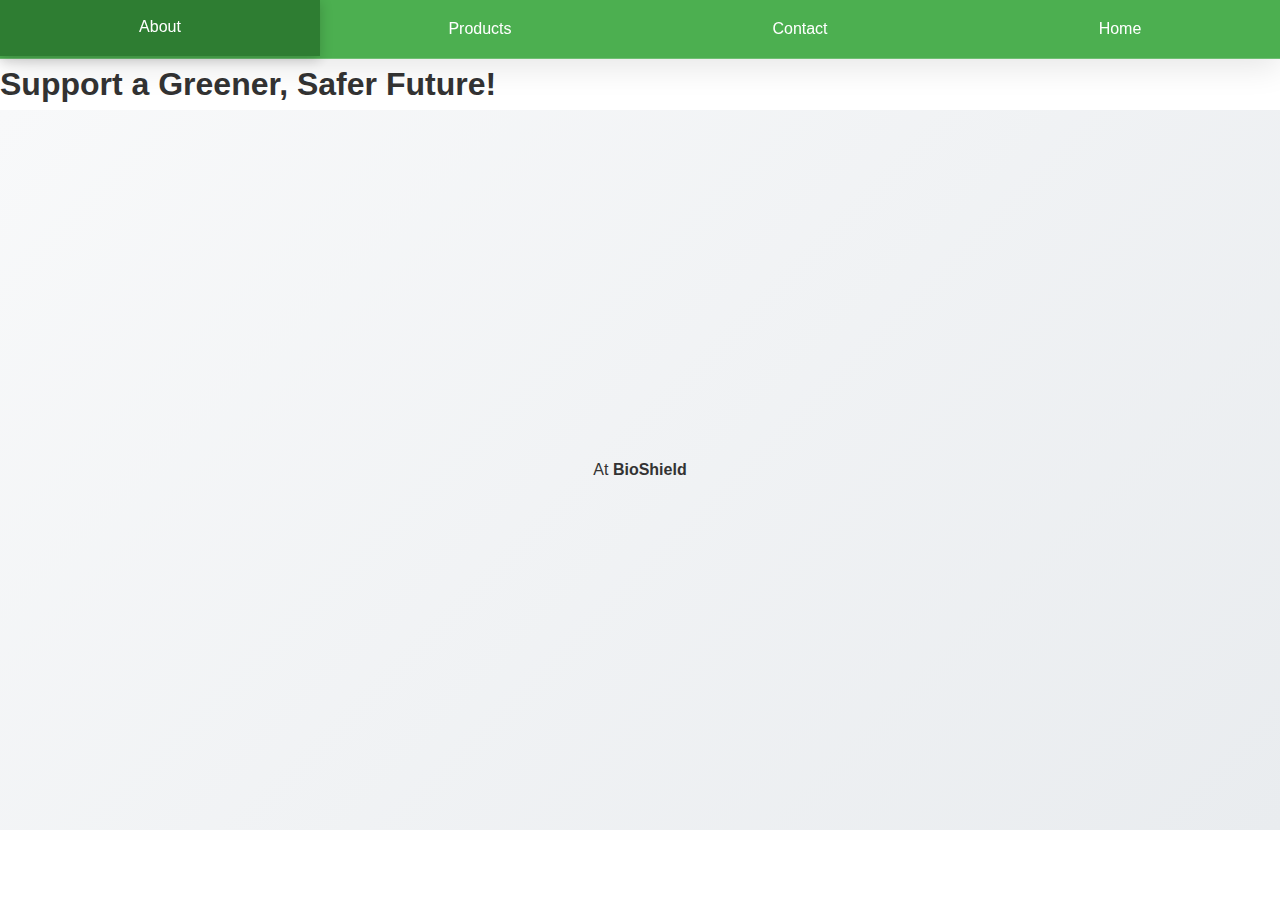
<file: supportus.html>
<!DOCTYPE html>
<html lang="en">
<head>
    <meta charset="UTF-8">
    <meta name="viewport" content="width=device-width, initial-scale=1.0">
    <title>BioShield | Donate</title>
    <link rel="icon" href="/Images/ShelleyBevinsinctablogo.png" type="png">
    <link rel="stylesheet" href="style.css">

</head>
<body>
    
<header>
    <nav class="main-nav">
        <a href="About.html">About</a>   
        <a href="products.html">Products</a>   
        <a href="contacts.html">Contact</a>
        <a href="index.html">Home</a>
    </nav>
    <h1>Support a Greener, Safer Future!</h1>
</header>
<main class="donate">
    <section>
        <p>At <strong>BioShield</strong></p>
    </section>
</main>
</body>
</html>
</file>
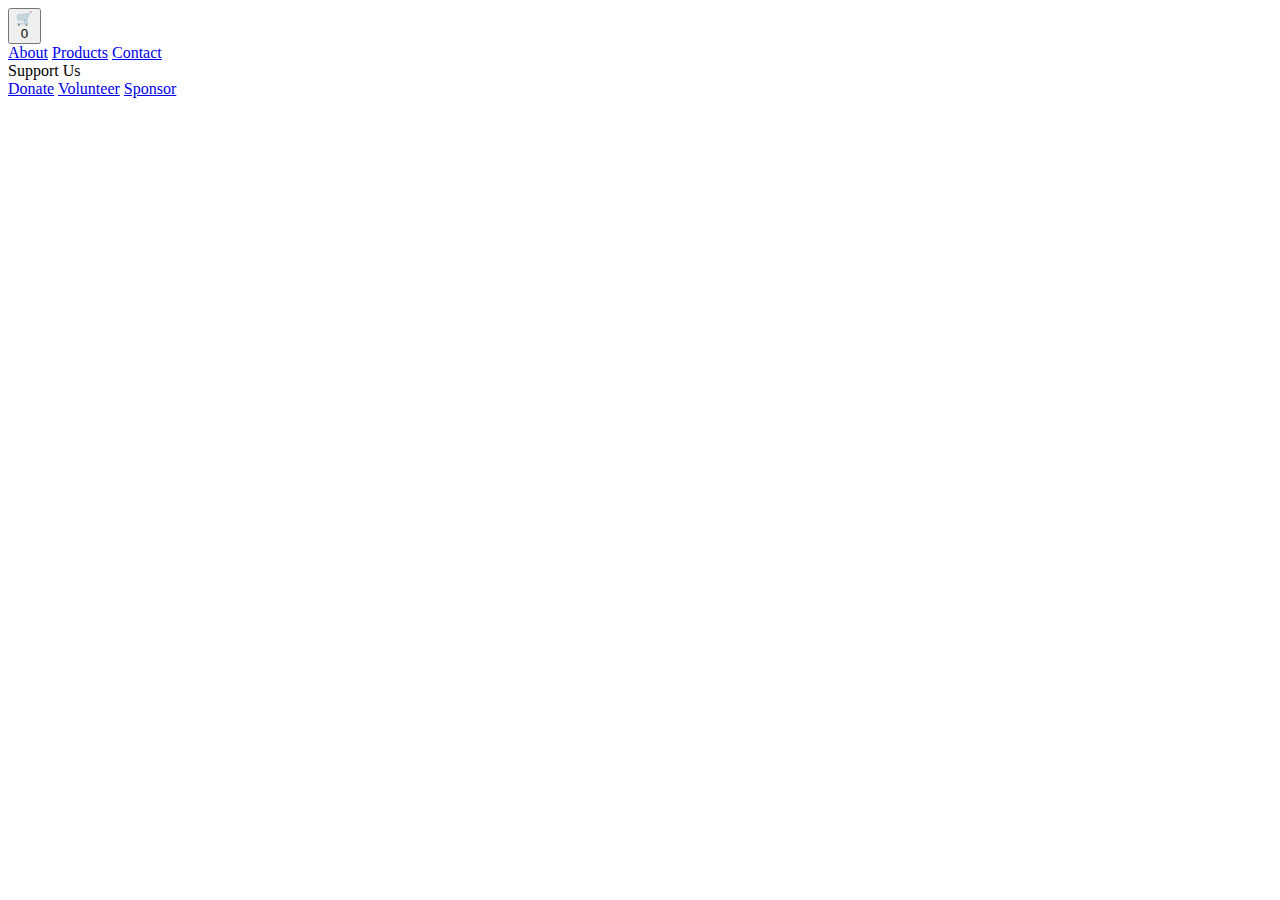
<file: Productdescriptions/bioshieldspray.html>
<!DOCTYPE html>
<html lang="en">
<head>
    <meta charset="UTF-8">
    <meta name="viewport" content="width=device-width, initial-scale=1.0">
    
    <title>Document</title>
</head>
<body>
    <header>
        <header>
            <section class="logoherobackground">
              <div class="header-container">
                <section class="logohero"></section>
                <div class="cart-container">
                  <button class="cart-btn" id="cartBtn">
                    <div class="cart-icon">🛒</div>
                    <span class="cart-count" id="cartCount">0</span>
                  </button>
                </div>
              </div>
            </section>
            
            <nav class="main-nav">
              <a href="About.html">About</a>
              <a href="products.html">Products</a>
              <a href="contacts.html">Contact</a>
              <div class="dropdown-container">
                <section tabindex="0">Support Us</section>
                <div class="dropdown-content">
                  <a href="donate.html">Donate</a>
                  <a href="volunteer.html">Volunteer</a>
                  <a href="sponsor.html">Sponsor</a>
                </div>
              </div>
            </nav>
          </header>
    </header>
</body>
</html>
</file>
<file: style.css>
/* Header & Logo */
/* ============================= */
.logoherobackground {
  background: linear-gradient(135deg, var(--primary-green), var(--light-green));
  padding: 2rem 0;
  position: relative;
  overflow: hidden;
}

.logoherobackground::before {
  content: '';
  position: absolute;
  top: 0;
  left: 0;
  right: 0;
  bottom: 0;
  background: url('data:image/svg+xml,<svg xmlns="http://www.w3.org/2000/svg" viewBox="0 0 100 100"><circle cx="50" cy="50" r="2" fill="rgba(255,255,255,0.1)"/></svg>') repeat;
  animation: float 20s infinite linear;
}

.header-container {
  display: flex;
  justify-content: space-between;
  align-items: center;
  max-width: 1200px;
  margin: 0 auto;
  padding: 0 2rem;
}

.logohero {
  height: 120px;
  width: 120px;
  background: url("/Images/logoheroimage.png") no-repeat center center/contain;
  border-radius: 50%;
  box-shadow: var(--shadow);
  position: relative;
  z-index: 2;
  transition: all 0.3s ease;
}

.logohero:hover {
  transform: scale(1.05);
  box-shadow: var(--shadow-hover);
}

/* Cart Styles */
.cart-container {
  position: relative;
}

.cart-btn {
  background: rgba(255, 255, 255, 0.2);
  border: 2px solid rgba(255, 255, 255, 0.3);
  border-radius: 50px;
  padding: 1rem 1.5rem;
  color: white;
  cursor: pointer;
  transition: all 0.3s ease;
  display: flex;
  align-items: center;
  gap: 0.5rem;
  backdrop-filter: blur(10px);
}

.cart-btn:hover {
  background: rgba(255, 255, 255, 0.3);
  transform: translateY(-2px);
  box-shadow: 0 4px 15px rgba(0, 0, 0, 0.2);
}

.cart-icon {
  font-size: 1.5rem;
}

.cart-count {
  background: var(--accent-orange);
  color: white;
  border-radius: 50%;
  width: 25px;
  height: 25px;
  display: flex;
  align-items: center;
  justify-content: center;
  font-size: 0.8rem;
  font-weight: 700;
  display: none;
  box-shadow: 0 2px 8px rgba(255, 107, 53, 0.4);
}

/* Cart Modal */
.cart-modal {
  display: none;
  position: fixed;
  top: 0;
  left: 0;
  width: 100%;
  height: 100%;
  background: rgba(0, 0, 0, 0.6);
  z-index: 1000;
  align-items: center;
  justify-content: center;
  backdrop-filter: blur(5px);
}

.cart-modal-content {
  background: white;
  border-radius: 20px;
  box-shadow: 0 20px 60px rgba(0, 0, 0, 0.3);
  max-width: 500px;
  width: 90%;
  max-height: 80vh;
  overflow-y: auto;
  position: relative;
}

.cart-header {
  display: flex;
  justify-content: space-between;
  align-items: center;
  padding: 2rem 2rem 1rem;
  border-bottom: 2px solid #f0f0f0;
}

.cart-header h2 {
  color: var(--primary-green);
  margin: 0;
  font-size: 1.8rem;
  font-weight: 700;
}

.close-cart {
  background: none;
  border: none;
  font-size: 2rem;
  color: #666;
  cursor: pointer;
  padding: 0.5rem;
  border-radius: 50%;
  transition: all 0.3s ease;
  width: 40px;
  height: 40px;
  display: flex;
  align-items: center;
  justify-content: center;
}

.close-cart:hover {
  background: #f0f0f0;
  color: var(--accent-orange);
}

.cart-items {
  padding: 1rem 2rem;
  min-height: 200px;
}

.empty-cart {
  text-align: center;
  padding: 2rem 0;
  color: #666;
}

.empty-cart-icon {
  font-size: 4rem;
  margin-bottom: 1rem;
  opacity: 0.5;
}

.empty-cart h3 {
  color: var(--primary-green);
  margin-bottom: 0.5rem;
}

.cart-item {
  display: flex;
  justify-content: space-between;
  align-items: center;
  padding: 1rem 0;
  border-bottom: 1px solid #f0f0f0;
}

.cart-item:last-child {
  border-bottom: none;
}

.cart-item-info h4 {
  color: var(--primary-green);
  margin: 0 0 0.5rem 0;
  font-size: 1.1rem;
}

.cart-item-price {
  color: var(--accent-orange);
  font-weight: 700;
  margin: 0;
  font-size: 1.1rem;
}

.cart-item-controls {
  display: flex;
  align-items: center;
  gap: 0.5rem;
}

.quantity-btn {
  background: var(--light-green);
  color: white;
  border: none;
  width: 30px;
  height: 30px;
  border-radius: 50%;
  cursor: pointer;
  transition: all 0.3s ease;
  font-weight: 700;
  display: flex;
  align-items: center;
  justify-content: center;
}

.quantity-btn:hover {
  background: var(--primary-green);
  transform: scale(1.1);
}

.quantity {
  min-width: 30px;
  text-align: center;
  font-weight: 600;
  color: var(--primary-green);
}

.remove-btn {
  background: none;
  border: none;
  cursor: pointer;
  padding: 0.5rem;
  border-radius: 50%;
  transition: all 0.3s ease;
  font-size: 1.2rem;
}

.remove-btn:hover {
  background: rgba(255, 107, 53, 0.1);
  transform: scale(1.1);
}

.cart-summary {
  padding: 1.5rem 2rem 2rem;
  border-top: 2px solid #f0f0f0;
  background: rgba(76, 175, 80, 0.05);
}

.cart-total {
  text-align: center;
  margin-bottom: 1.5rem;
  font-size: 1.5rem;
  color: var(--primary-green);
}

.cart-actions {
  display: flex;
  gap: 1rem;
}

.clear-cart-btn {
  background: #666;
  color: white;
  border: none;
  padding: 0.8rem 1.5rem;
  border-radius: 25px;
  cursor: pointer;
  transition: all 0.3s ease;
  font-weight: 600;
  flex: 1;
}

.clear-cart-btn:hover {
  background: #555;
  transform: translateY(-2px);
}

.checkout-btn {
  background: linear-gradient(45deg, var(--accent-orange), #FF8A65);
  color: white;
  border: none;
  padding: 0.8rem 1.5rem;
  border-radius: 25px;
  cursor: pointer;
  transition: all 0.3s ease;
  font-weight: 600;
  flex: 2;
  box-shadow: 0 4px 15px rgba(255, 107, 53, 0.3);
}

.checkout-btn:hover {
  transform: translateY(-2px);
  box-shadow: 0 6px 20px rgba(255, 107, 53, 0.4);
}

/* Cart Notification */
.cart-notification {
  position: fixed;
  top: 100px;
  right: -300px;
  background: var(--light-green);
  color: white;
  padding: 1rem 2rem;
  border-radius: 25px;
  box-shadow: 0 4px 20px rgba(0, 0, 0, 0.2);
  transition: right 0.3s ease;
  z-index: 1001;
  backdrop-filter: blur(10px);
}

.cart-notification.show {
  right: 20px;
}

.notification-content {
  display: flex;
  align-items: center;
  gap: 0.5rem;
}

.notification-icon {
  font-size: 1.2rem;
}

.notification-text {
  font-weight: 600;
}

/* Product Box Updates */
.add-to-cart-btn {
  background: linear-gradient(45deg, var(--light-green), var(--primary-green));
  color: white;
  border: none;
  padding: 0.6rem 1.2rem;
  border-radius: 20px;
  font-weight: 600;
  font-size: 0.9rem;
  cursor: pointer;
  transition: all 0.3s ease;
  margin-top: 0.5rem;
  width: 100%;
  box-shadow: 0 2px 10px rgba(76, 175, 80, 0.3);
}

.add-to-cart-btn:hover {
  transform: translateY(-2px);
  box-shadow: 0 4px 15px rgba(76, 175, 80, 0.4);
}

.product-box {
  background: rgba(255, 255, 255, 0.15);
  backdrop-filter: blur(10px);
  border: 1px solid var(--glass-border);
  color: white;
  padding: 1rem 1.5rem;
  border-radius: 30px;
  font-size: 0.9rem;
  white-space: nowrap;
  flex-shrink: 0;
  min-width: 280px;
  box-shadow: 0 4px 20px rgba(0,0,0,0.1);
  font-weight: 500;
  text-align: center;
  display: flex;
  flex-direction: column;
  gap: 0.8rem;
}

.product-box h4 {
  margin: 0;
  font-size: 1.1rem;
  font-weight: 600;
}

.product-box p {
  margin: 0;
  font-size: 1.3rem;
  font-weight: 700;
  color: var(--accent-orange);
}

/* Responsive Cart Styles */
@media (max-width: 768px) {
  .header-container {
    padding: 0 1rem;
  }
  
  .logohero {
    height: 80px;
    width: 80px;
  }
  
  .cart-btn {
    padding: 0.8rem 1.2rem;
  }
  
  .cart-modal-content {
    width: 95%;
    max-height: 90vh;
  }
  
  .cart-header {
    padding: 1.5rem 1rem 1rem;
  }
  
  .cart-items {
    padding: 1rem;
  }
  
  .cart-summary {
    padding: 1rem;
  }
  
  .cart-item {
    flex-direction: column;
    align-items: stretch;
    gap: 1rem;
  }
  
  .cart-item-controls {
    justify-content: center;
  }
  
  .cart-actions {
    flex-direction: column;
  }
  
  .product-box {
    min-width: 240px;
    padding: 1rem;
  }
  
  .add-to-cart-btn {
    padding: 0.5rem 1rem;
    font-size: 0.8rem;
  }
}

@media (max-width: 480px) {
  .cart-notification {
    right: -250px;
    width: calc(100% - 40px);
    max-width: 300px;
  }
  
  .cart-notification.show {
    right: 20px;
  }
  
  .cart-header h2 {
    font-size: 1.5rem;
  }
  
  .cart-total {
    font-size: 1.3rem;
  }
  
  .product-box {
    min-width: 200px;
    padding: 0.8rem;
  }
  
  .product-box h4 {
    font-size: 1rem;
  }
  
  .product-box p {
    font-size: 1.1rem;
  }
}  .cta-section {
    padding: 2rem 1.5rem;
  }
}

/* ============================= */
/* Volunteer Page Styles */
/* ============================= */
.volunteer-hero {
  height: 50vh;
  background: linear-gradient(135deg, #E65100, #FF9800);
  display: flex;
  align-items: center;
  justify-content: center;
  text-align: center;
  color: white;
  position: relative;
  overflow: hidden;
}

.volunteer-hero::before {
  content: '';
  position: absolute;
  top: 0;
  left: 0;
  right: 0;
  bottom: 0;
  background: url('data:image/svg+xml,<svg xmlns="http://www.w3.org/2000/svg" viewBox="0 0 100 100"><circle cx="50" cy="50" r="2" fill="rgba(255,255,255,0.1)"/></svg>') repeat;
  animation: float 20s infinite linear;
}

.volunteer-main {
  background: linear-gradient(135deg, #f8f9fa, #e9ecef);
}

/* Why Volunteer Section */
.why-volunteer-section {
  padding: 4rem 2rem;
  max-width: 1200px;
  margin: 0 auto;
  text-align: center;
}

.why-volunteer-content h2 {
  font-size: clamp(2rem, 5vw, 3rem);
  color: var(--primary-green);
  margin-bottom: 1.5rem;
  font-weight: 700;
}

.why-volunteer-content > p {
  font-size: 1.2rem;
  color: #666;
  line-height: 1.8;
  max-width: 800px;
  margin: 0 auto 3rem;
}

.volunteer-benefits {
  display: grid;
  grid-template-columns: repeat(auto-fit, minmax(250px, 1fr));
  gap: 2rem;
  margin-top: 3rem;
}

.benefit-item {
  display: flex;
  align-items: flex-start;
  gap: 1.5rem;
  background: white;
  padding: 2rem;
  border-radius: 15px;
  box-shadow: 0 5px 20px rgba(0, 0, 0, 0.08);
  transition: all 0.3s ease;
  border: 2px solid transparent;
}

.benefit-item:hover {
  transform: translateY(-5px);
  border-color: #FF9800;
  box-shadow: 0 10px 30px rgba(0, 0, 0, 0.12);
}

.benefit-icon {
  font-size: 2.5rem;
  flex-shrink: 0;
}

.benefit-content {
  text-align: left;
}

.benefit-content h3 {
  color: var(--primary-green);
  margin-bottom: 0.5rem;
  font-size: 1.2rem;
  font-weight: 600;
}

.benefit-content p {
  color: #666;
  line-height: 1.5;
  margin: 0;
}

/* Opportunities Section */
.opportunities-section {
  padding: 4rem 2rem;
  background: white;
  margin: 2rem 0;
}

.opportunities-content {
  max-width: 1400px;
  margin: 0 auto;
  text-align: center;
}

.opportunities-content h2 {
  font-size: clamp(2rem, 5vw, 3rem);
  color: var(--primary-green);
  margin-bottom: 1rem;
  font-weight: 700;
}

.opportunities-content > p {
  font-size: 1.2rem;
  color: #666;
  margin-bottom: 3rem;
  max-width: 800px;
  margin-left: auto;
  margin-right: auto;
  margin-bottom: 3rem;
}

.opportunity-cards {
  display: grid;
  grid-template-columns: repeat(auto-fit, minmax(350px, 1fr));
  gap: 2rem;
  margin-top: 3rem;
}

.opportunity-card {
  background: white;
  border: 2px solid #e0e0e0;
  border-radius: 20px;
  overflow: hidden;
  transition: all 0.3s ease;
  text-align: left;
}

.opportunity-card:hover {
  transform: translateY(-5px);
  border-color: #FF9800;
  box-shadow: 0 15px 40px rgba(0, 0, 0, 0.12);
}

.opportunity-card.custom-card {
  border-color: var(--accent-orange);
  background: linear-gradient(135deg, rgba(255, 107, 53, 0.05), rgba(255, 152, 0, 0.05));
}

.opportunity-header {
  background: linear-gradient(135deg, var(--primary-green), var(--light-green));
  color: white;
  padding: 2rem;
  text-align: center;
}

.opportunity-icon {
  font-size: 3rem;
  margin-bottom: 1rem;
}

.opportunity-header h3 {
  font-size: 1.5rem;
  margin-bottom: 0.5rem;
  font-weight: 600;
}

.time-commitment {
  background: rgba(255, 255, 255, 0.2);
  padding: 0.4rem 1rem;
  border-radius: 20px;
  font-size: 0.9rem;
  display: inline-block;
  margin-top: 0.5rem;
}

.opportunity-content {
  padding: 2rem;
}

.opportunity-content p {
  color: #555;
  line-height: 1.6;
  margin-bottom: 1.5rem;
}

.opportunity-tasks {
  list-style: none;
  margin-bottom: 1.5rem;
  background: rgba(76, 175, 80, 0.05);
  padding: 1rem;
  border-radius: 10px;
  border-left: 4px solid var(--light-green);
}

.opportunity-tasks li {
  color: #555;
  padding: 0.2rem 0;
  font-size: 0.9rem;
}

.skills-needed {
  color: #666;
  font-size: 0.9rem;
  margin-bottom: 1.5rem;
  padding: 0.8rem;
  background: #f8f9fa;
  border-radius: 8px;
}

.volunteer-btn {
  background: linear-gradient(45deg, #FF9800, #E65100);
  color: white;
  border: none;
  padding: 1rem 2rem;
  border-radius: 25px;
  font-weight: 600;
  font-size: 1rem;
  cursor: pointer;
  transition: all 0.3s ease;
  width: 100%;
  box-shadow: 0 4px 15px rgba(255, 152, 0, 0.3);
}

.volunteer-btn:hover {
  transform: translateY(-2px);
  box-shadow: 0 6px 20px rgba(255, 152, 0, 0.4);
}

/* Application Section */
.application-section {
  padding: 4rem 2rem;
  background: rgba(76, 175, 80, 0.05);
  margin: 2rem 0;
}

.application-content {
  max-width: 1200px;
  margin: 0 auto;
  text-align: center;
}

.application-content h2 {
  font-size: clamp(2rem, 5vw, 3rem);
  color: var(--primary-green);
  margin-bottom: 3rem;
  font-weight: 700;
}

.application-form-wrapper {
  display: grid;
  grid-template-columns: 2fr 1fr;
  gap: 3rem;
  align-items: start;
}

.application-form-card {
  background: white;
  padding: 2.5rem;
  border-radius: 20px;
  box-shadow: 0 10px 30px rgba(0, 0, 0, 0.1);
  text-align: left;
}

.application-form-card h3 {
  color: var(--primary-green);
  margin-bottom: 0.5rem;
  font-size: 1.8rem;
  font-weight: 600;
}

.application-form-card > p {
  color: #666;
  margin-bottom: 2rem;
  line-height: 1.6;
}

.volunteer-form {
  display: flex;
  flex-direction: column;
  gap: 1.5rem;
}

.form-row {
  display: grid;
  grid-template-columns: 1fr 1fr;
  gap: 1rem;
}

.form-group {
  display: flex;
  flex-direction: column;
}

.form-group label {
  color: var(--primary-green);
  font-weight: 500;
  margin-bottom: 0.5rem;
}

.form-group input,
.form-group select,
.form-group textarea {
  padding: 0.8rem;
  border: 2px solid #e0e0e0;
  border-radius: 8px;
  font-family: 'Inter', sans-serif;
  transition: all 0.3s ease;
  background: #fafafa;
}

.form-group input:focus,
.form-group select:focus,
.form-group textarea:focus {
  outline: none;
  border-color: #FF9800;
  background: white;
  box-shadow: 0 0 0 3px rgba(255, 152, 0, 0.1);
}

.form-group textarea {
  resize: vertical;
}

.submit-volunteer-btn {
  background: linear-gradient(45deg, var(--light-green), var(--primary-green));
  color: white;
  border: none;
  padding: 1rem 2rem;
  border-radius: 25px;
  font-weight: 600;
  font-size: 1.1rem;
  cursor: pointer;
  transition: all 0.3s ease;
  box-shadow: 0 4px 20px rgba(76, 175, 80, 0.3);
  margin-top: 1rem;
}

.submit-volunteer-btn:hover {
  transform: translateY(-2px);
  box-shadow: 0 6px 25px rgba(76, 175, 80, 0.4);
}

/* Volunteer Stats */
.volunteer-stats {
  background: white;
  padding: 2rem;
  border-radius: 20px;
  box-shadow: 0 10px 30px rgba(0, 0, 0, 0.1);
  text-align: center;
}

.volunteer-stats h3 {
  color: var(--primary-green);
  margin-bottom: 2rem;
  font-size: 1.5rem;
  font-weight: 600;
}

.stat-item {
  margin-bottom: 1.5rem;
}

.stat-number {
  font-size: 2.5rem;
  font-weight: 700;
  color: #FF9800;
  display: block;
}

.stat-label {
  color: #666;
  font-size: 1rem;
  font-weight: 500;
}

/* FAQ Section */
.faq-section {
  padding: 4rem 2rem;
  max-width: 900px;
  margin: 0 auto;
}

.faq-content h2 {
  text-align: center;
  font-size: clamp(2rem, 5vw, 3rem);
  color: var(--primary-green);
  margin-bottom: 3rem;
  font-weight: 700;
}

.faq-items {
  display: flex;
  flex-direction: column;
  gap: 1rem;
}

.faq-item {
  background: white;
  border-radius: 15px;
  box-shadow: 0 5px 20px rgba(0, 0, 0, 0.08);
  overflow: hidden;
  transition: all 0.3s ease;
  border: 2px solid transparent;
}

.faq-item:hover {
  border-color: #FF9800;
}

.faq-question {
  padding: 1.5rem 2rem;
  font-weight: 600;
  color: var(--primary-green);
  cursor: pointer;
  position: relative;
  transition: all 0.3s ease;
  font-size: 1.1rem;
}

.faq-question::after {
  content: '+';
  position: absolute;
  right: 2rem;
  top: 50%;
  transform: translateY(-50%);
  font-size: 1.5rem;
  font-weight: 700;
  transition: transform 0.3s ease;
}

.faq-item.open .faq-question::after {
  transform: translateY(-50%) rotate(45deg);
}

.faq-answer {
  max-height: 0;
  overflow: hidden;
  transition: max-height 0.3s ease, padding 0.3s ease;
  background: rgba(76, 175, 80, 0.05);
}

.faq-item.open .faq-answer {
  max-height: 200px;
  padding: 0 2rem 1.5rem 2rem;
}

.faq-answer {
  color: #666;
  line-height: 1.6;
}

/* Volunteer Page Responsive */
@media (max-width: 1024px) {
  .opportunity-cards {
    grid-template-columns: repeat(2, 1fr);
  }
  
  .application-form-wrapper {
    grid-template-columns: 1fr;
    gap: 2rem;
  }
}

@media (max-width: 768px) {
  .opportunity-cards {
    grid-template-columns: 1fr;
  }
  
  .volunteer-benefits {
    grid-template-columns: 1fr;
  }
  
  .benefit-item {
    flex-direction: column;
    text-align: center;
  }
  
  .benefit-content {
    text-align: center;
  }
  
  .form-row {
    grid-template-columns: 1fr;
  }
  
  .opportunity-content {
    padding: 1.5rem;
  }
  
  .application-form-card {
    padding: 2rem 1.5rem;
  }
}

@media (max-width: 480px) {
  .opportunity-cards {
    grid-template-columns: 1fr;
    gap: 1.5rem;
  }
  
  .opportunity-header {
    padding: 1.5rem;
  }
  
  .opportunity-content {
    padding: 1.5rem 1rem;
  }
  
  .application-form-card {
    padding: 1.5rem 1rem;
  }
  
  .volunteer-stats {
    padding: 1.5rem;
  }
  
  .faq-question {
    padding: 1rem 1.5rem;
    font-size: 1rem;
  }
  
  .faq-question::after {
    right: 1.5rem;
  }
  
  .faq-item.open .faq-answer {
    padding: 0 1.5rem 1rem 1.5rem;
  }
}/* ============================= */
/* Modern Reset & Base */
/* ============================= */
* {
  margin: 0;
  padding: 0;
  box-sizing: border-box;
}

:root {
  --primary-green: #2E7D32;
  --light-green: #4CAF50;
  --accent-orange: #FF6B35;
  --dark-overlay: rgba(0, 0, 0, 0.6);
  --glass: rgba(255, 255, 255, 0.1);
  --glass-border: rgba(255, 255, 255, 0.2);
  --shadow: 0 8px 32px rgba(0, 0, 0, 0.1);
  --shadow-hover: 0 12px 40px rgba(0, 0, 0, 0.15);
}

html {
  scroll-behavior: smooth;
}

body {
  font-family: 'Inter', sans-serif;
  line-height: 1.6;
  color: #333;
  overflow-x: hidden;
}

/* ============================= */
/* Header & Logo */
/* ============================= */
.logoherobackground {
  background: linear-gradient(135deg, var(--primary-green), var(--light-green));
  padding: 2rem 0;
  position: relative;
  overflow: hidden;
}

.logoherobackground::before {
  content: '';
  position: absolute;
  top: 0;
  left: 0;
  right: 0;
  bottom: 0;
  background: url('data:image/svg+xml,<svg xmlns="http://www.w3.org/2000/svg" viewBox="0 0 100 100"><circle cx="50" cy="50" r="2" fill="rgba(255,255,255,0.1)"/></svg>') repeat;
  animation: float 20s infinite linear;
}

@keyframes float {
  0% { transform: translateX(0) translateY(0); }
  100% { transform: translateX(-100px) translateY(-100px); }
}

.header-container {
  display: flex;
  justify-content: space-between;
  align-items: center;
  max-width: 1200px;
  margin: 0 auto;
  padding: 0 2rem;
}

.logohero {
  height: 120px;
  width: 120px;
  background: url("/Images/logoheroimage.png") no-repeat center center/contain;
  border-radius: 50%;
  box-shadow: var(--shadow);
  position: relative;
  z-index: 2;
  transition: all 0.3s ease;
}

.logohero:hover {
  transform: scale(1.05);
  box-shadow: var(--shadow-hover);
}

/* ============================= */
/* Cart System Styles */
/* ============================= */
.cart-container {
  position: relative;
}

.cart-btn {
  background: rgba(255, 255, 255, 0.2);
  border: 2px solid rgba(255, 255, 255, 0.3);
  border-radius: 50px;
  padding: 1rem 1.5rem;
  color: white;
  cursor: pointer;
  transition: all 0.3s ease;
  display: flex;
  align-items: center;
  gap: 0.5rem;
  backdrop-filter: blur(10px);
  font-weight: 600;
}

.cart-btn:hover {
  background: rgba(255, 255, 255, 0.3);
  transform: translateY(-2px);
  box-shadow: 0 4px 15px rgba(0, 0, 0, 0.2);
}

.cart-icon {
  font-size: 1.5rem;
}

.cart-count {
  background: var(--accent-orange);
  color: white;
  border-radius: 50%;
  width: 25px;
  height: 25px;
  display: none;
  align-items: center;
  justify-content: center;
  font-size: 0.8rem;
  font-weight: 700;
  box-shadow: 0 2px 8px rgba(255, 107, 53, 0.4);
  animation: bounce 0.3s ease;
}

@keyframes bounce {
  0%, 100% { transform: scale(1); }
  50% { transform: scale(1.2); }
}

/* Cart Modal */
.cart-modal {
  display: none;
  position: fixed;
  top: 0;
  left: 0;
  width: 100%;
  height: 100%;
  background: rgba(0, 0, 0, 0.6);
  z-index: 1000;
  align-items: center;
  justify-content: center;
  backdrop-filter: blur(5px);
  animation: fadeIn 0.3s ease;
}

@keyframes fadeIn {
  from { opacity: 0; }
  to { opacity: 1; }
}

.cart-modal-content {
  background: white;
  border-radius: 20px;
  box-shadow: 0 20px 60px rgba(0, 0, 0, 0.3);
  max-width: 500px;
  width: 90%;
  max-height: 80vh;
  overflow-y: auto;
  position: relative;
  animation: slideUp 0.3s ease;
}

@keyframes slideUp {
  from { 
    opacity: 0;
    transform: translateY(50px) scale(0.9);
  }
  to { 
    opacity: 1;
    transform: translateY(0) scale(1);
  }
}

.cart-header {
  display: flex;
  justify-content: space-between;
  align-items: center;
  padding: 2rem 2rem 1rem;
  border-bottom: 2px solid #f0f0f0;
}

.cart-header h2 {
  color: var(--primary-green);
  margin: 0;
  font-size: 1.8rem;
  font-weight: 700;
}

.close-cart {
  background: none;
  border: none;
  font-size: 2rem;
  color: #666;
  cursor: pointer;
  padding: 0.5rem;
  border-radius: 50%;
  transition: all 0.3s ease;
  width: 40px;
  height: 40px;
  display: flex;
  align-items: center;
  justify-content: center;
}

.close-cart:hover {
  background: #f0f0f0;
  color: var(--accent-orange);
  transform: rotate(90deg);
}

.cart-items {
  padding: 1rem 2rem;
  min-height: 200px;
}

.empty-cart {
  text-align: center;
  padding: 2rem 0;
  color: #666;
}

.empty-cart-icon {
  font-size: 4rem;
  margin-bottom: 1rem;
  opacity: 0.5;
}

.empty-cart h3 {
  color: var(--primary-green);
  margin-bottom: 0.5rem;
  font-size: 1.3rem;
}

.cart-item {
  display: flex;
  justify-content: space-between;
  align-items: center;
  padding: 1rem 0;
  border-bottom: 1px solid #f0f0f0;
  animation: slideIn 0.3s ease;
}

@keyframes slideIn {
  from { 
    opacity: 0;
    transform: translateX(-20px);
  }
  to { 
    opacity: 1;
    transform: translateX(0);
  }
}

.cart-item:last-child {
  border-bottom: none;
}

.cart-item-info h4 {
  color: var(--primary-green);
  margin: 0 0 0.5rem 0;
  font-size: 1.1rem;
  font-weight: 600;
}

.cart-item-price {
  color: var(--accent-orange);
  font-weight: 700;
  margin: 0;
  font-size: 1.1rem;
}

.cart-item-controls {
  display: flex;
  align-items: center;
  gap: 0.5rem;
}

.quantity-btn {
  background: var(--light-green);
  color: white;
  border: none;
  width: 30px;
  height: 30px;
  border-radius: 50%;
  cursor: pointer;
  transition: all 0.3s ease;
  font-weight: 700;
  display: flex;
  align-items: center;
  justify-content: center;
  font-size: 1.2rem;
}

.quantity-btn:hover {
  background: var(--primary-green);
  transform: scale(1.1);
}

.quantity {
  min-width: 30px;
  text-align: center;
  font-weight: 600;
  color: var(--primary-green);
  font-size: 1.1rem;
}

.remove-btn {
  background: none;
  border: none;
  cursor: pointer;
  padding: 0.5rem;
  border-radius: 50%;
  transition: all 0.3s ease;
  font-size: 1.2rem;
  color: #999;
}

.remove-btn:hover {
  background: rgba(255, 107, 53, 0.1);
  transform: scale(1.1);
  color: var(--accent-orange);
}

.cart-summary {
  padding: 1.5rem 2rem 2rem;
  border-top: 2px solid #f0f0f0;
  background: rgba(76, 175, 80, 0.05);
}

.cart-total {
  text-align: center;
  margin-bottom: 1.5rem;
  font-size: 1.5rem;
  color: var(--primary-green);
}

.cart-actions {
  display: flex;
  gap: 1rem;
}

.clear-cart-btn {
  background: #666;
  color: white;
  border: none;
  padding: 0.8rem 1.5rem;
  border-radius: 25px;
  cursor: pointer;
  transition: all 0.3s ease;
  font-weight: 600;
  flex: 1;
}

.clear-cart-btn:hover {
  background: #555;
  transform: translateY(-2px);
}

.checkout-btn {
  background: linear-gradient(45deg, var(--accent-orange), #FF8A65);
  color: white;
  border: none;
  padding: 0.8rem 1.5rem;
  border-radius: 25px;
  cursor: pointer;
  transition: all 0.3s ease;
  font-weight: 600;
  flex: 2;
  box-shadow: 0 4px 15px rgba(255, 107, 53, 0.3);
}

.checkout-btn:hover {
  transform: translateY(-2px);
  box-shadow: 0 6px 20px rgba(255, 107, 53, 0.4);
}

/* Cart Notification */
.cart-notification {
  position: fixed;
  top: 100px;
  right: -300px;
  background: var(--light-green);
  color: white;
  padding: 1rem 2rem;
  border-radius: 25px;
  box-shadow: 0 4px 20px rgba(0, 0, 0, 0.2);
  transition: right 0.3s ease;
  z-index: 1001;
  backdrop-filter: blur(10px);
}

.cart-notification.show {
  right: 20px;
}

.notification-content {
  display: flex;
  align-items: center;
  gap: 0.5rem;
}

.notification-icon {
  font-size: 1.2rem;
}

.notification-text {
  font-weight: 600;
}

/* ============================= */
/* Modern Navigation */
/* ============================= */
.main-nav {
  display: flex;
  background: var(--light-green);
  backdrop-filter: blur(10px);
  border-bottom: 1px solid var(--glass-border);
  box-shadow: var(--shadow);
  position: sticky;
  top: 0;
  z-index: 100;
}

.main-nav a {
  flex: 1;
  text-align: center;
  padding: 1rem;
  color: white;
  text-decoration: none;
  font-weight: 500;
  transition: all 0.3s cubic-bezier(0.4, 0, 0.2, 1);
  position: relative;
  overflow: hidden;
}

.main-nav a::before {
  content: '';
  position: absolute;
  top: 0;
  left: -100%;
  width: 100%;
  height: 100%;
  background: linear-gradient(90deg, transparent, rgba(255,255,255,0.2), transparent);
  transition: left 0.5s;
}

.main-nav a:hover::before {
  left: 100%;
}

.main-nav a:hover {
  background: var(--primary-green);
  transform: translateY(-2px);
  box-shadow: 0 4px 12px rgba(0,0,0,0.2);
}

/* Dropdown Styling */
.dropdown-container {
  position: relative;
  flex: 1;
}

.dropdown-container section {
  color: white;
  font-weight: 500;
  padding: 1rem;
  cursor: pointer;
  transition: all 0.3s ease;
  position: relative;
  overflow: hidden;
}

.dropdown-container section::before {
  content: '';
  position: absolute;
  top: 0;
  left: -100%;
  width: 100%;
  height: 100%;
  background: linear-gradient(90deg, transparent, rgba(255,255,255,0.2), transparent);
  transition: left 0.5s;
}

.dropdown-container:hover section::before {
  left: 100%;
}

.dropdown-container:hover section {
  background: var(--primary-green);
  transform: translateY(-2px);
  box-shadow: 0 4px 12px rgba(0,0,0,0.2);
}

.dropdown-content {
  display: none;
  position: absolute;
  top: 100%;
  left: 0;
  width: 100%;
  background: rgba(255, 255, 255, 0.95);
  backdrop-filter: blur(10px);
  border: 1px solid var(--glass-border);
  border-radius: 0 0 12px 12px;
  box-shadow: var(--shadow);
  overflow: hidden;
  z-index: 1000;
}

.dropdown-content a {
  display: block;
  padding: 0.75rem 1rem;
  color: var(--primary-green);
  text-decoration: none;
  font-weight: 500;
  transition: all 0.3s ease;
  border-bottom: 1px solid rgba(0,0,0,0.1);
}

.dropdown-content a:last-child {
  border-bottom: none;
}

.dropdown-content a:hover {
  background: var(--light-green);
  color: white;
  transform: translateX(5px);
}

.dropdown-container:hover .dropdown-content {
  display: block;
  animation: slideDown 0.3s ease;
}

@keyframes slideDown {
  from {
    opacity: 0;
    transform: translateY(-10px);
  }
  to {
    opacity: 1;
    transform: translateY(0);
  }
}

/* ============================= */
/* Hero Section */
/* ============================= */
.hero {
  height: 100vh;
  background: url("/Images/visualofproducts.jpg") no-repeat center center/cover;
  background-attachment: fixed;
  display: flex;
  align-items: center;
  justify-content: center;
  text-align: center;
  color: white;
  position: relative;
  overflow: hidden;
}

.hero::before {
  content: "";
  position: absolute;
  inset: 0;
  background: var(--dark-overlay);
}

.hero-content {
  position: relative;
  z-index: 2;
  max-width: 800px;
  padding: 2rem;
}

.hero h1 {
  font-size: clamp(2.5rem, 6vw, 4rem);
  font-weight: 700;
  margin-bottom: 1.5rem;
  background: linear-gradient(45deg, #fff, #e0e0e0);
  background-clip: text;
  -webkit-background-clip: text;
  -webkit-text-fill-color: transparent;
  text-shadow: 0 2px 4px rgba(0,0,0,0.3);
}

.hero p {
  font-size: clamp(1.1rem, 3vw, 1.5rem);
  margin-bottom: 2rem;
  opacity: 0.95;
}

.hero em {
  color: var(--accent-orange);
  font-style: normal;
  font-weight: 600;
  text-shadow: 0 2px 4px rgba(0,0,0,0.3);
}

.btn {
  display: inline-block;
  background: linear-gradient(45deg, var(--accent-orange), #FF8A65);
  color: white;
  padding: 1rem 2.5rem;
  border-radius: 50px;
  text-decoration: none;
  font-weight: 600;
  font-size: 1.1rem;
  transition: all 0.3s cubic-bezier(0.4, 0, 0.2, 1);
  box-shadow: 0 4px 20px rgba(255, 107, 53, 0.3);
  position: relative;
  overflow: hidden;
}

.btn::before {
  content: '';
  position: absolute;
  top: 0;
  left: -100%;
  width: 100%;
  height: 100%;
  background: linear-gradient(90deg, transparent, rgba(255,255,255,0.3), transparent);
  transition: left 0.5s;
}

.btn:hover::before {
  left: 100%;
}

.btn:hover {
  transform: translateY(-3px) scale(1.05);
  box-shadow: 0 8px 30px rgba(255, 107, 53, 0.4);
}

/* ============================= */
/* Scrolling Reviews */
/* ============================= */
.reviews-wrapper {
  position: absolute;
  bottom: 30px;
  left: 0;
  width: 100%;
  height: 60px;
  overflow: hidden;
  z-index: 1;
}

.reviews-track {
  display: flex;
  align-items: center;
  height: 100%;
  animation: scrollReviews 25s linear infinite;
  gap: 20px;
}

.review-box {
  background: rgba(255, 255, 255, 0.15);
  backdrop-filter: blur(10px);
  border: 1px solid var(--glass-border);
  color: white;
  padding: 1rem 1.5rem;
  border-radius: 30px;
  font-size: 0.9rem;
  white-space: nowrap;
  flex-shrink: 0;
  min-width: 280px;
  box-shadow: 0 4px 20px rgba(0,0,0,0.1);
  font-weight: 500;
}

@keyframes scrollReviews {
  0% {
    transform: translateX(100vw);
  }
  100% {
    transform: translateX(-100%);
  }
}

/* ============================= */
/* Animations */
/* ============================= */
.hidden {
  opacity: 0;
  transform: translateY(50px);
  transition: all 1s cubic-bezier(0.4, 0, 0.2, 1);
  transition-delay: var(--delay, 0s);
}

.show {
  opacity: 1;
  transform: translateY(0);
}

/* ============================= */
/* Main Content */
/* ============================= */
main {
  min-height: 80vh;
  padding: 4rem 2rem;
  background: linear-gradient(135deg, #f8f9fa, #e9ecef);
  display: flex;
  flex-direction: column;
  align-items: center;
  justify-content: center;
}

.main-content {
  text-align: center;
  margin-bottom: 4rem;
  max-width: 800px;
}

.main-content h2 {
  font-size: clamp(2rem, 5vw, 3rem);
  color: var(--primary-green);
  margin-bottom: 1rem;
  font-weight: 700;
}

.main-content p {
  font-size: clamp(1rem, 2.5vw, 1.2rem);
  color: #666;
  line-height: 1.8;
}

/* ============================= */
/* Scrolling Products Section */
/* ============================= */
.products-section {
  width: 100%;
  overflow: hidden;
}

.products-section h3 {
  text-align: center;
  font-size: clamp(1.5rem, 4vw, 2.5rem);
  color: var(--primary-green);
  margin-bottom: 3rem;
  font-weight: 600;
}

.products-wrapper {
  width: 100%;
  overflow: hidden;
  position: relative;
}

.products-track {
  display: flex;
  align-items: center;
  gap: 2rem;
  animation: scrollProducts 30s linear infinite;
  width: fit-content;
}

.product-box {
  background: white;
  border-radius: 20px;
  padding: 2rem;
  box-shadow: 0 10px 30px rgba(0, 0, 0, 0.1);
  transition: all 0.3s cubic-bezier(0.4, 0, 0.2, 1);
  flex-shrink: 0;
  width: 280px;
  text-align: center;
  position: relative;
  border: 2px solid transparent;
  background-clip: padding-box;
}

.product-box:hover {
  transform: translateY(-10px) scale(1.02);
  box-shadow: 0 20px 40px rgba(0, 0, 0, 0.15);
  border-color: var(--light-green);
}

.product-image {
  width: 120px;
  height: 120px;
  background: linear-gradient(135deg, var(--light-green), var(--primary-green));
  border-radius: 50%;
  margin: 0 auto 1.5rem;
  position: relative;
  overflow: hidden;
  transition: all 0.3s ease;
}

.product-image::before {
  content: '🌿';
  position: absolute;
  top: 50%;
  left: 50%;
  transform: translate(-50%, -50%);
  font-size: 3rem;
  filter: drop-shadow(0 2px 4px rgba(0,0,0,0.2));
}

.product-box:hover .product-image {
  transform: rotate(10deg) scale(1.1);
}

.product-box h4 {
  font-size: 1.3rem;
  color: var(--primary-green);
  margin-bottom: 0.5rem;
  font-weight: 600;
}

.product-box p {
  font-size: 1.4rem;
  color: var(--accent-orange);
  font-weight: 700;
  margin-bottom: 1rem;
}

.product-tag {
  display: inline-block;
  background: linear-gradient(45deg, var(--accent-orange), #FF8A65);
  color: white;
  padding: 0.4rem 1rem;
  border-radius: 20px;
  font-size: 0.8rem;
  font-weight: 600;
  text-transform: uppercase;
  letter-spacing: 0.5px;
  box-shadow: 0 4px 15px rgba(255, 107, 53, 0.3);
}

/* Different product images */
.product-box:nth-child(1) .product-image::before { content: '🌿'; }
.product-box:nth-child(2) .product-image::before { content: '🏠'; }
.product-box:nth-child(3) .product-image::before { content: '✈️'; }
.product-box:nth-child(4) .product-image::before { content: '👶'; }
.product-box:nth-child(5) .product-image::before { content: '💪'; }
.product-box:nth-child(6) .product-image::before { content: '🌿'; }
.product-box:nth-child(7) .product-image::before { content: '🏠'; }
.product-box:nth-child(8) .product-image::before { content: '✈️'; }
.product-box:nth-child(9) .product-image::before { content: '👶'; }
.product-box:nth-child(10) .product-image::before { content: '💪'; }

@keyframes scrollProducts {
  0% {
    transform: translateX(0);
  }
  100% {
    transform: translateX(-50%);
  }
}

/* Product Box Updates for Cart */
.add-to-cart-btn {
  background: linear-gradient(45deg, var(--light-green), var(--primary-green));
  color: white;
  border: none;
  padding: 0.6rem 1.2rem;
  border-radius: 20px;
  font-weight: 600;
  font-size: 0.9rem;
  cursor: pointer;
  transition: all 0.3s ease;
  margin-top: 0.5rem;
  width: 100%;
  box-shadow: 0 2px 10px rgba(76, 175, 80, 0.3);
}

.add-to-cart-btn:hover {
  transform: translateY(-2px);
  box-shadow: 0 4px 15px rgba(76, 175, 80, 0.4);
}

.product-box {
  background: rgba(255, 255, 255, 0.15);
  backdrop-filter: blur(10px);
  border: 1px solid var(--glass-border);
  color: white;
  padding: 1rem 1.5rem;
  border-radius: 30px;
  font-size: 0.9rem;
  white-space: nowrap;
  flex-shrink: 0;
  min-width: 280px;
  box-shadow: 0 4px 20px rgba(0,0,0,0.1);
  font-weight: 500;
  text-align: center;
  display: flex;
  flex-direction: column;
  gap: 0.8rem;
}

.product-box h4 {
  margin: 0;
  font-size: 1.1rem;
  font-weight: 600;
}

.product-box p {
  margin: 0;
  font-size: 1.3rem;
  font-weight: 700;
  color: var(--accent-orange);
}

/* ============================= */
/* Responsive Design */
/* ============================= */
@media (max-width: 768px) {
  .main-nav {
    flex-direction: column;
  }
  
  .main-nav a,
  .dropdown-container section {
    padding: 0.75rem;
  }
  
  .header-container {
    padding: 0 1rem;
  }
  
  .logohero {
    height: 80px;
    width: 80px;
  }
  
  .cart-btn {
    padding: 0.8rem 1.2rem;
  }
  
  .cart-modal-content {
    width: 95%;
    max-height: 90vh;
  }
  
  .cart-header {
    padding: 1.5rem 1rem 1rem;
  }
  
  .cart-items {
    padding: 1rem;
  }
  
  .cart-summary {
    padding: 1rem;
  }
  
  .cart-item {
    flex-direction: column;
    align-items: stretch;
    gap: 1rem;
    text-align: center;
  }
  
  .cart-item-controls {
    justify-content: center;
  }
  
  .cart-actions {
    flex-direction: column;
  }
  
  .hero {
    background-attachment: scroll;
  }
  
  .reviews-track {
    animation-duration: 20s;
  }
  
  .review-box {
    min-width: 240px;
    font-size: 0.8rem;
    padding: 0.75rem 1.25rem;
  }
  
  .products-track {
    animation-duration: 25s;
  }
  
  .product-box {
    min-width: 240px;
    padding: 1rem;
  }
  
  .add-to-cart-btn {
    padding: 0.5rem 1rem;
    font-size: 0.8rem;
  }
  
  .product-image {
    width: 100px;
    height: 100px;
  }
  
  .product-image::before {
    font-size: 2.5rem;
  }
}

@media (max-width: 480px) {
  .hero-content {
    padding: 1rem;
  }
  
  .btn {
    padding: 0.8rem 2rem;
    font-size: 1rem;
  }
  
  .cart-notification {
    right: -250px;
    width: calc(100% - 40px);
    max-width: 300px;
  }
  
  .cart-notification.show {
    right: 20px;
  }
  
  .cart-header h2 {
    font-size: 1.5rem;
  }
  
  .cart-total {
    font-size: 1.3rem;
  }
  
  .header-container {
    flex-direction: column;
    gap: 1rem;
  }
  
  .cart-btn {
    padding: 0.6rem 1rem;
    font-size: 0.9rem;
  }
  
  .review-box {
    min-width: 200px;
    padding: 0.6rem 1rem;
  }
  
  .product-box {
    min-width: 200px;
    padding: 0.8rem;
  }
  
  .product-box h4 {
    font-size: 1rem;
  }
  
  .product-box p {
    font-size: 1.1rem;
  }
  
  .main-content {
    margin-bottom: 2rem;
  }
}

/* ============================= */
/* Accessibility */
/* ============================= */
@media (prefers-reduced-motion: reduce) {
  * {
    animation-duration: 0.01ms !important;
    animation-iteration-count: 1 !important;
    transition-duration: 0.01ms !important;
  }
  
  .hero {
    background-attachment: scroll;
  }
}

/* Focus states for keyboard navigation */
.main-nav a:focus,
.dropdown-container section:focus,
.btn:focus {
  outline: 2px solid var(--accent-orange);
  outline-offset: 2px;
}

/* ============================= */
/* Products Page Styles */
/* ============================= */
.products-main {
  min-height: 100vh;
  padding: 2rem;
  background: linear-gradient(135deg, #f8f9fa, #e9ecef);
}

.products-hero {
  text-align: center;
  margin-bottom: 4rem;
  padding: 2rem 0;
}

.products-hero h1 {
  font-size: clamp(2.5rem, 6vw, 4rem);
  color: var(--primary-green);
  margin-bottom: 1rem;
  font-weight: 700;
}

.products-hero p {
  font-size: clamp(1rem, 3vw, 1.3rem);
  color: #666;
  max-width: 600px;
  margin: 0 auto;
}

.products-grid-container {
  max-width: 1200px;
  margin: 0 auto;
}

.products-grid {
  display: grid;
  grid-template-columns: repeat(4, 1fr);
  gap: 2rem;
  padding: 2rem 0;
}

.product-card {
  background: white;
  border-radius: 20px;
  overflow: hidden;
  box-shadow: 0 10px 30px rgba(0, 0, 0, 0.1);
  transition: all 0.3s cubic-bezier(0.4, 0, 0.2, 1);
  border: 2px solid transparent;
}

.product-card:hover {
  transform: translateY(-10px);
  box-shadow: 0 20px 40px rgba(0, 0, 0, 0.15);
  border-color: var(--light-green);
}

.product-image-placeholder {
  width: 100%;
  height: 250px;
  background: linear-gradient(135deg, var(--light-green), var(--primary-green));
  display: flex;
  align-items: center;
  justify-content: center;
  position: relative;
  overflow: hidden;
}

.product-image-placeholder::before {
  content: 'Add Your Image Here';
  color: white;
  font-weight: 600;
  font-size: 1.1rem;
  text-align: center;
  opacity: 0.8;
}

.product-info {
  padding: 2rem;
  text-align: center;
}

.product-info h3 {
  font-size: 1.4rem;
  color: var(--primary-green);
  margin-bottom: 0.5rem;
  font-weight: 600;
}

.product-price {
  font-size: 1.8rem;
  color: var(--accent-orange);
  font-weight: 700;
  margin-bottom: 1rem;
}

.product-description {
  color: #666;
  line-height: 1.6;
  margin-bottom: 1.5rem;
  font-size: 0.9rem;
}

.product-buttons {
  display: flex;
  gap: 0.5rem;
  flex-direction: column;
}

.product-btn {
  background: linear-gradient(45deg, var(--light-green), var(--primary-green));
  color: white;
  border: none;
  padding: 0.8rem 2rem;
  border-radius: 25px;
  font-weight: 600;
  font-size: 1rem;
  cursor: pointer;
  transition: all 0.3s ease;
  box-shadow: 0 4px 15px rgba(76, 175, 80, 0.3);
}

.product-btn:hover {
  transform: translateY(-2px);
  box-shadow: 0 6px 20px rgba(76, 175, 80, 0.4);
  background: linear-gradient(45deg, var(--primary-green), #1B5E20);
}

.learn-more-btn {
  display: inline-block;
  background: transparent;
  color: var(--primary-green);
  border: 2px solid var(--primary-green);
  padding: 0.8rem 2rem;
  border-radius: 25px;
  font-weight: 600;
  font-size: 1rem;
  text-decoration: none;
  cursor: pointer;
  transition: all 0.3s ease;
  text-align: center;
}

.learn-more-btn:hover {
  background: var(--primary-green);
  color: white;
  transform: translateY(-2px);
  box-shadow: 0 6px 20px rgba(76, 175, 80, 0.3);
}

/* Responsive Products Grid */
@media (max-width: 1024px) {
  .products-grid {
    grid-template-columns: repeat(3, 1fr);
    gap: 1.5rem;
  }
}

@media (max-width: 768px) {
  .products-grid {
    grid-template-columns: repeat(2, 1fr);
    gap: 1.5rem;
  }
  
  .products-main {
    padding: 1rem;
  }
  
  .product-image-placeholder {
    height: 200px;
  }
  
  .product-info {
    padding: 1.5rem;
  }
}

@media (max-width: 480px) {
  .products-grid {
    grid-template-columns: 1fr;
    gap: 1rem;
  }
  
  .product-image-placeholder {
    height: 180px;
  }
  
  .product-info {
    padding: 1rem;
  }
  
  .product-info h3 {
    font-size: 1.2rem;
  }
  
  .product-price {
    font-size: 1.5rem;
  }
}

/* ============================= */
/* About Page Styles */
/* ============================= */
.about-hero {
  height: 60vh;
  background: linear-gradient(135deg, var(--primary-green), var(--light-green));
  display: flex;
  align-items: center;
  justify-content: center;
  text-align: center;
  color: white;
  position: relative;
  overflow: hidden;
}

.about-hero::before {
  content: '';
  position: absolute;
  top: 0;
  left: 0;
  right: 0;
  bottom: 0;
  background: url('data:image/svg+xml,<svg xmlns="http://www.w3.org/2000/svg" viewBox="0 0 100 100"><circle cx="50" cy="50" r="2" fill="rgba(255,255,255,0.1)"/></svg>') repeat;
  animation: float 20s infinite linear;
}

.about-main {
  background: linear-gradient(135deg, #f8f9fa, #e9ecef);
}

.about-section {
  padding: 4rem 2rem;
  max-width: 1200px;
  margin: 0 auto;
}

.about-content {
  display: grid;
  grid-template-columns: 1fr 1fr;
  gap: 4rem;
  align-items: center;
}

.about-content.reverse {
  grid-template-columns: 1fr 1fr;
}

.about-text h2 {
  font-size: clamp(2rem, 5vw, 3rem);
  color: var(--primary-green);
  margin-bottom: 2rem;
  font-weight: 700;
}

.about-text p {
  font-size: 1.1rem;
  line-height: 1.8;
  color: #555;
  margin-bottom: 1.5rem;
}

.image-placeholder {
  width: 100%;
  height: 300px;
  background: linear-gradient(135deg, var(--light-green), var(--primary-green));
  border-radius: 20px;
  display: flex;
  align-items: center;
  justify-content: center;
  color: white;
  font-weight: 600;
  font-size: 1.1rem;
  box-shadow: 0 10px 30px rgba(0, 0, 0, 0.1);
}

.image-placeholder::before {
  content: 'Add Your Image Here';
  text-align: center;
}

.mission-section {
  background: white;
  border-radius: 30px;
  margin: 2rem auto;
  box-shadow: 0 10px 30px rgba(0, 0, 0, 0.1);
}

.mission-points {
  display: grid;
  gap: 1.5rem;
  margin-top: 2rem;
}

.mission-point {
  padding: 1.5rem;
  background: rgba(76, 175, 80, 0.05);
  border-radius: 15px;
  border-left: 4px solid var(--light-green);
}

.mission-point h4 {
  color: var(--primary-green);
  margin-bottom: 0.5rem;
  font-size: 1.2rem;
}

.mission-point p {
  color: #666;
  margin: 0;
  font-size: 1rem;
}

.why-choose-us {
  text-align: center;
}

.why-choose-us h2 {
  font-size: clamp(2rem, 5vw, 3rem);
  color: var(--primary-green);
  margin-bottom: 3rem;
  font-weight: 700;
}

.features-grid {
  display: grid;
  grid-template-columns: repeat(auto-fit, minmax(250px, 1fr));
  gap: 2rem;
  margin-top: 3rem;
}

.feature-card {
  background: white;
  padding: 2.5rem 2rem;
  border-radius: 20px;
  text-align: center;
  box-shadow: 0 10px 30px rgba(0, 0, 0, 0.1);
  transition: all 0.3s ease;
  border: 2px solid transparent;
}

.feature-card:hover {
  transform: translateY(-10px);
  box-shadow: 0 20px 40px rgba(0, 0, 0, 0.15);
  border-color: var(--light-green);
}

.feature-icon {
  font-size: 3rem;
  margin-bottom: 1.5rem;
}

.feature-card h3 {
  color: var(--primary-green);
  margin-bottom: 1rem;
  font-size: 1.4rem;
  font-weight: 600;
}

.feature-card p {
  color: #666;
  line-height: 1.6;
}

.about-cta {
  background: var(--primary-green);
  color: white;
  text-align: center;
  padding: 4rem 2rem;
  margin-top: 2rem;
}

.cta-content h2 {
  font-size: clamp(2rem, 5vw, 3rem);
  margin-bottom: 1rem;
  font-weight: 700;
}

.cta-content p {
  font-size: 1.2rem;
  margin-bottom: 2rem;
  opacity: 0.9;
  max-width: 600px;
  margin-left: auto;
  margin-right: auto;
}

.cta-content .btn {
  background: var(--accent-orange);
  color: white;
  padding: 1rem 2.5rem;
  border-radius: 50px;
  text-decoration: none;
  font-weight: 600;
  font-size: 1.1rem;
  transition: all 0.3s ease;
  display: inline-block;
  box-shadow: 0 4px 20px rgba(255, 107, 53, 0.3);
}

.cta-content .btn:hover {
  transform: translateY(-3px);
  box-shadow: 0 8px 30px rgba(255, 107, 53, 0.4);
}

/* About Page Responsive */
@media (max-width: 768px) {
  .about-content {
    grid-template-columns: 1fr;
    gap: 2rem;
  }
  
  .about-content.reverse {
    grid-template-columns: 1fr;
  }
  
  .about-section {
    padding: 2rem 1rem;
  }
  
  .features-grid {
    grid-template-columns: 1fr;
    gap: 1.5rem;
  }
  
  .feature-card {
    padding: 2rem 1.5rem;
  }
  
  .image-placeholder {
    height: 200px;
  }
  
  .about-cta {
    padding: 3rem 1rem;
  }
}

/* ============================= */
/* Contact Page Styles */
/* ============================= */
.contact-hero {
  height: 50vh;
  background: linear-gradient(135deg, var(--accent-orange), #FF8A65);
  display: flex;
  align-items: center;
  justify-content: center;
  text-align: center;
  color: white;
  position: relative;
  overflow: hidden;
}

.contact-hero::before {
  content: '';
  position: absolute;
  top: 0;
  left: 0;
  right: 0;
  bottom: 0;
  background: url('data:image/svg+xml,<svg xmlns="http://www.w3.org/2000/svg" viewBox="0 0 100 100"><circle cx="50" cy="50" r="2" fill="rgba(255,255,255,0.1)"/></svg>') repeat;
  animation: float 20s infinite linear;
}

.contact-main {
  background: linear-gradient(135deg, #f8f9fa, #e9ecef);
  min-height: 80vh;
}

.contact-section {
  padding: 4rem 2rem;
  max-width: 1200px;
  margin: 0 auto;
}

.contact-container {
  display: grid;
  grid-template-columns: 2fr 1fr;
  gap: 4rem;
  align-items: start;
}

/* Contact Form Styles */
.contact-form-card {
  background: white;
  padding: 3rem;
  border-radius: 20px;
  box-shadow: 0 10px 30px rgba(0, 0, 0, 0.1);
  border: 2px solid transparent;
  transition: all 0.3s ease;
}

.contact-form-card:hover {
  border-color: var(--accent-orange);
  box-shadow: 0 15px 40px rgba(0, 0, 0, 0.15);
}

.contact-form-card h2 {
  color: var(--primary-green);
  margin-bottom: 1rem;
  font-size: 2rem;
  font-weight: 700;
}

.contact-form-card > p {
  color: #666;
  margin-bottom: 2rem;
  font-size: 1.1rem;
  line-height: 1.6;
}

.contact-form {
  display: flex;
  flex-direction: column;
  gap: 1.5rem;
}

.form-group {
  display: flex;
  flex-direction: column;
}

.form-group label {
  color: var(--primary-green);
  font-weight: 600;
  margin-bottom: 0.5rem;
  font-size: 1rem;
}

.form-group input,
.form-group select,
.form-group textarea {
  padding: 1rem;
  border: 2px solid #e0e0e0;
  border-radius: 10px;
  font-family: 'Inter', sans-serif;
  font-size: 1rem;
  transition: all 0.3s ease;
  background: #fafafa;
}

.form-group input:focus,
.form-group select:focus,
.form-group textarea:focus {
  outline: none;
  border-color: var(--accent-orange);
  background: white;
  box-shadow: 0 0 0 3px rgba(255, 107, 53, 0.1);
}

.form-group textarea {
  resize: vertical;
  min-height: 120px;
}

.submit-btn {
  background: linear-gradient(45deg, var(--accent-orange), #FF8A65);
  color: white;
  border: none;
  padding: 1.2rem 2rem;
  border-radius: 50px;
  font-weight: 600;
  font-size: 1.1rem;
  cursor: pointer;
  transition: all 0.3s ease;
  box-shadow: 0 4px 20px rgba(255, 107, 53, 0.3);
  margin-top: 1rem;
}

.submit-btn:hover {
  transform: translateY(-2px);
  box-shadow: 0 6px 25px rgba(255, 107, 53, 0.4);
}

.submit-btn:disabled {
  opacity: 0.7;
  cursor: not-allowed;
  transform: none;
}

/* Contact Info Styles */
.contact-info-card {
  background: white;
  padding: 2.5rem;
  border-radius: 20px;
  box-shadow: 0 10px 30px rgba(0, 0, 0, 0.1);
  margin-bottom: 2rem;
}

.contact-info-card h3 {
  color: var(--primary-green);
  margin-bottom: 2rem;
  font-size: 1.5rem;
  font-weight: 600;
}

.info-item {
  display: flex;
  align-items: flex-start;
  gap: 1rem;
  margin-bottom: 2rem;
}

.info-icon {
  font-size: 1.5rem;
  background: rgba(76, 175, 80, 0.1);
  padding: 0.8rem;
  border-radius: 50%;
  flex-shrink: 0;
}

.info-content h4 {
  color: var(--primary-green);
  margin-bottom: 0.5rem;
  font-size: 1.1rem;
  font-weight: 600;
}

.info-content p {
  color: #666;
  margin: 0;
  font-size: 0.95rem;
  line-height: 1.5;
}

/* FAQ Links */
.faq-links {
  background: rgba(76, 175, 80, 0.05);
  padding: 2rem;
  border-radius: 20px;
  border: 1px solid rgba(76, 175, 80, 0.1);
}

.faq-links h3 {
  color: var(--primary-green);
  margin-bottom: 1.5rem;
  font-size: 1.3rem;
  font-weight: 600;
}

.faq-item {
  margin-bottom: 1.5rem;
  padding-bottom: 1rem;
  border-bottom: 1px solid rgba(76, 175, 80, 0.1);
}

.faq-item:last-child {
  border-bottom: none;
  margin-bottom: 0;
}

.faq-item h4 {
  color: var(--primary-green);
  margin-bottom: 0.3rem;
  font-size: 1rem;
  font-weight: 500;
}

.faq-item p {
  color: #666;
  font-size: 0.9rem;
  margin: 0;
}

/* Social Media Section */
.contact-social {
  background: var(--primary-green);
  padding: 4rem 2rem;
  text-align: center;
  color: white;
}

.social-content h2 {
  font-size: 2.5rem;
  margin-bottom: 1rem;
  font-weight: 700;
}

.social-content p {
  font-size: 1.2rem;
  margin-bottom: 3rem;
  opacity: 0.9;
}

.social-links {
  display: flex;
  justify-content: center;
  gap: 2rem;
  flex-wrap: wrap;
}

.social-link {
  display: flex;
  flex-direction: column;
  align-items: center;
  gap: 0.5rem;
  color: white;
  text-decoration: none;
  transition: all 0.3s ease;
  padding: 1rem;
  border-radius: 15px;
  min-width: 100px;
}

.social-link:hover {
  background: rgba(255, 255, 255, 0.1);
  transform: translateY(-5px);
}

.social-icon {
  font-size: 2rem;
  background: rgba(255, 255, 255, 0.2);
  padding: 1rem;
  border-radius: 50%;
  width: 60px;
  height: 60px;
  display: flex;
  align-items: center;
  justify-content: center;
}

.social-link span {
  font-weight: 500;
}

/* Contact Page Responsive */
@media (max-width: 968px) {
  .contact-container {
    grid-template-columns: 1fr;
    gap: 2rem;
  }
  
  .contact-form-card {
    padding: 2rem;
  }
  
  .contact-info-card {
    padding: 2rem;
  }
}

@media (max-width: 768px) {
  .contact-section {
    padding: 2rem 1rem;
  }
  
  .contact-hero h1 {
    font-size: 2.5rem;
  }
  
  .social-links {
    gap: 1rem;
  }
  
  .social-link {
    min-width: 80px;
  }
  
  .social-icon {
    width: 50px;
    height: 50px;
    font-size: 1.5rem;
  }
}

@media (max-width: 480px) {
  .contact-form-card {
    padding: 1.5rem;
  }
  
  .contact-info-card {
    padding: 1.5rem;
  }
  
  .faq-links {
    padding: 1.5rem;
  }
  
  .contact-social {
    padding: 3rem 1rem;
  }
  
  .social-links {
    flex-direction: column;
    align-items: center;
  }
}

/* ============================= */
/* Donate Page Styles */
/* ============================= */
.donate-hero {
  height: 50vh;
  background: linear-gradient(135deg, var(--primary-green), var(--light-green));
  display: flex;
  align-items: center;
  justify-content: center;
  text-align: center;
  color: white;
  position: relative;
  overflow: hidden;
}

.donate-hero::before {
  content: '';
  position: absolute;
  top: 0;
  left: 0;
  right: 0;
  bottom: 0;
  background: url('data:image/svg+xml,<svg xmlns="http://www.w3.org/2000/svg" viewBox="0 0 100 100"><circle cx="50" cy="50" r="2" fill="rgba(255,255,255,0.1)"/></svg>') repeat;
  animation: float 20s infinite linear;
}

.donate-main {
  background: linear-gradient(135deg, #f8f9fa, #e9ecef);
}

/* Impact Section */
.impact-section {
  padding: 4rem 2rem;
  text-align: center;
  max-width: 1200px;
  margin: 0 auto;
}

.impact-content h2 {
  font-size: clamp(2rem, 5vw, 3rem);
  color: var(--primary-green);
  margin-bottom: 1.5rem;
  font-weight: 700;
}

.impact-content p {
  font-size: 1.2rem;
  color: #666;
  line-height: 1.8;
  max-width: 800px;
  margin: 0 auto 3rem;
}

.impact-stats {
  display: grid;
  grid-template-columns: repeat(auto-fit, minmax(200px, 1fr));
  gap: 2rem;
  margin-top: 3rem;
}

.stat-card {
  background: white;
  padding: 2rem;
  border-radius: 20px;
  box-shadow: 0 10px 30px rgba(0, 0, 0, 0.1);
  transition: all 0.3s ease;
  border: 2px solid transparent;
}

.stat-card:hover {
  transform: translateY(-5px);
  border-color: var(--light-green);
  box-shadow: 0 15px 40px rgba(0, 0, 0, 0.15);
}

.stat-icon {
  font-size: 3rem;
  margin-bottom: 1rem;
}

.stat-number {
  font-size: 2.5rem;
  font-weight: 700;
  color: var(--primary-green);
  margin-bottom: 0.5rem;
}

.stat-label {
  color: #666;
  font-weight: 500;
  font-size: 1.1rem;
}

/* Donation Section */
.donation-section {
  padding: 4rem 2rem;
  background: white;
  margin: 2rem 0;
}

.donation-content {
  max-width: 1200px;
  margin: 0 auto;
  text-align: center;
}

.donation-content h2 {
  font-size: clamp(2rem, 5vw, 3rem);
  color: var(--primary-green);
  margin-bottom: 1rem;
  font-weight: 700;
}

.donation-content > p {
  font-size: 1.2rem;
  color: #666;
  margin-bottom: 3rem;
}

.donation-options {
  display: grid;
  grid-template-columns: repeat(auto-fit, minmax(280px, 1fr));
  gap: 2rem;
  margin-top: 3rem;
}

.donation-card {
  background: white;
  border: 2px solid #e0e0e0;
  border-radius: 20px;
  padding: 2.5rem 2rem;
  text-align: center;
  transition: all 0.3s ease;
  position: relative;
  overflow: hidden;
}

.donation-card:hover {
  transform: translateY(-5px);
  border-color: var(--light-green);
  box-shadow: 0 15px 40px rgba(0, 0, 0, 0.15);
}

.donation-card.featured {
  border-color: var(--accent-orange);
  box-shadow: 0 10px 30px rgba(255, 107, 53, 0.2);
}

.popular-badge {
  position: absolute;
  top: 0;
  right: 0;
  background: var(--accent-orange);
  color: white;
  padding: 0.5rem 1rem;
  font-size: 0.8rem;
  font-weight: 600;
  border-radius: 0 20px 0 20px;
}

.donation-amount {
  font-size: 3rem;
  font-weight: 700;
  color: var(--primary-green);
  margin-bottom: 1rem;
}

.donation-card h3 {
  font-size: 1.5rem;
  color: var(--primary-green);
  margin-bottom: 1.5rem;
  font-weight: 600;
}

.donation-card ul {
  list-style: none;
  margin-bottom: 2rem;
  text-align: left;
}

.donation-card li {
  padding: 0.5rem 0;
  color: #666;
  font-size: 0.95rem;
}

.custom-amount {
  position: relative;
  margin-bottom: 1rem;
}

.custom-amount input {
  width: 100%;
  padding: 1rem 2rem 1rem 3rem;
  border: 2px solid #e0e0e0;
  border-radius: 10px;
  font-size: 1.2rem;
  font-weight: 600;
  text-align: center;
}

.custom-amount .currency {
  position: absolute;
  left: 1rem;
  top: 50%;
  transform: translateY(-50%);
  font-size: 1.2rem;
  font-weight: 600;
  color: var(--primary-green);
}

.donate-btn {
  background: linear-gradient(45deg, var(--light-green), var(--primary-green));
  color: white;
  border: none;
  padding: 1rem 2rem;
  border-radius: 50px;
  font-weight: 600;
  font-size: 1.1rem;
  cursor: pointer;
  transition: all 0.3s ease;
  width: 100%;
  box-shadow: 0 4px 15px rgba(76, 175, 80, 0.3);
}

.donate-btn:hover {
  transform: translateY(-2px);
  box-shadow: 0 6px 20px rgba(76, 175, 80, 0.4);
}

.donation-card.featured .donate-btn {
  background: linear-gradient(45deg, var(--accent-orange), #FF8A65);
  box-shadow: 0 4px 15px rgba(255, 107, 53, 0.3);
}

.donation-card.featured .donate-btn:hover {
  box-shadow: 0 6px 20px rgba(255, 107, 53, 0.4);
}

/* Help Ways Section */
.help-ways-section {
  padding: 4rem 2rem;
  max-width: 1200px;
  margin: 0 auto;
}

.help-content h2 {
  text-align: center;
  font-size: clamp(2rem, 5vw, 3rem);
  color: var(--primary-green);
  margin-bottom: 3rem;
  font-weight: 700;
}

.help-options {
  display: grid;
  grid-template-columns: repeat(auto-fit, minmax(300px, 1fr));
  gap: 2rem;
}

.help-card {
  background: white;
  padding: 2.5rem 2rem;
  border-radius: 20px;
  text-align: center;
  box-shadow: 0 10px 30px rgba(0, 0, 0, 0.1);
  transition: all 0.3s ease;
  border: 2px solid transparent;
}

.help-card:hover {
  transform: translateY(-5px);
  border-color: var(--light-green);
  box-shadow: 0 15px 40px rgba(0, 0, 0, 0.15);
}

.help-icon {
  font-size: 3rem;
  margin-bottom: 1.5rem;
}

.help-card h3 {
  font-size: 1.5rem;
  color: var(--primary-green);
  margin-bottom: 1rem;
  font-weight: 600;
}

.help-card p {
  color: #666;
  line-height: 1.6;
  margin-bottom: 1.5rem;
}

.help-link {
  display: inline-block;
  background: var(--light-green);
  color: white;
  padding: 0.8rem 2rem;
  border-radius: 25px;
  text-decoration: none;
  font-weight: 600;
  transition: all 0.3s ease;
}

.help-link:hover {
  background: var(--primary-green);
  transform: translateY(-2px);
}

/* Transparency Section */
.transparency-section {
  background: rgba(46, 125, 50, 0.05);
  padding: 4rem 2rem;
  margin: 2rem 0;
}

.transparency-content {
  max-width: 800px;
  margin: 0 auto;
  text-align: center;
}

.transparency-content h2 {
  font-size: clamp(1.8rem, 4vw, 2.5rem);
  color: var(--primary-green);
  margin-bottom: 3rem;
  font-weight: 700;
}

.fund-breakdown {
  background: white;
  padding: 2.5rem;
  border-radius: 20px;
  box-shadow: 0 10px 30px rgba(0, 0, 0, 0.1);
}

.breakdown-item {
  margin-bottom: 2rem;
}

.breakdown-item:last-child {
  margin-bottom: 0;
}

.breakdown-bar {
  width: 100%;
  height: 20px;
  background: #e0e0e0;
  border-radius: 10px;
  overflow: hidden;
  margin-bottom: 0.5rem;
}

.breakdown-fill {
  height: 100%;
  border-radius: 10px;
  transition: width 1s ease-in-out;
}

.breakdown-info {
  display: flex;
  justify-content: space-between;
  align-items: center;
}

.breakdown-label {
  color: #333;
  font-weight: 500;
}

.breakdown-percent {
  color: var(--primary-green);
  font-weight: 700;
  font-size: 1.1rem;
}

/* Donate Page Responsive */
@media (max-width: 768px) {
  .donation-options {
    grid-template-columns: 1fr;
    gap: 1.5rem;
  }
  
  .help-options {
    grid-template-columns: 1fr;
    gap: 1.5rem;
  }
  
  .impact-stats {
    grid-template-columns: repeat(2, 1fr);
  }
  
  .donation-card,
  .help-card {
    padding: 2rem 1.5rem;
  }
}

@media (max-width: 480px) {
  .impact-stats {
    grid-template-columns: 1fr;
  }
  
  .stat-card {
    padding: 1.5rem;
  }
  
  .donation-card {
    padding: 1.5rem 1rem;
  }
  
  .transparency-section {
    padding: 2rem 1rem;
  }
  
  .fund-breakdown {
    padding: 1.5rem;
  }
}

/* ============================= */
/* Sponsor Page Styles */
/* ============================= */
.sponsor-hero {
  height: 50vh;
  background: linear-gradient(135deg, #1565C0, #1976D2);
  display: flex;
  align-items: center;
  justify-content: center;
  text-align: center;
  color: white;
  position: relative;
  overflow: hidden;
}

.sponsor-hero::before {
  content: '';
  position: absolute;
  top: 0;
  left: 0;
  right: 0;
  bottom: 0;
  background: url('data:image/svg+xml,<svg xmlns="http://www.w3.org/2000/svg" viewBox="0 0 100 100"><circle cx="50" cy="50" r="2" fill="rgba(255,255,255,0.1)"/></svg>') repeat;
  animation: float 20s infinite linear;
}

.sponsor-main {
  background: linear-gradient(135deg, #f8f9fa, #e9ecef);
}

/* Benefits Section */
.benefits-section {
  padding: 4rem 2rem;
  max-width: 1200px;
  margin: 0 auto;
  text-align: center;
}

.benefits-content h2 {
  font-size: clamp(2rem, 5vw, 3rem);
  color: var(--primary-green);
  margin-bottom: 1.5rem;
  font-weight: 700;
}

.benefits-content > p {
  font-size: 1.2rem;
  color: #666;
  line-height: 1.8;
  max-width: 800px;
  margin: 0 auto 3rem;
}

.benefits-grid {
  display: grid;
  grid-template-columns: repeat(auto-fit, minmax(250px, 1fr));
  gap: 2rem;
  margin-top: 3rem;
}

.benefit-card {
  background: white;
  padding: 2.5rem 2rem;
  border-radius: 20px;
  box-shadow: 0 10px 30px rgba(0, 0, 0, 0.1);
  transition: all 0.3s ease;
  border: 2px solid transparent;
  text-align: center;
}

.benefit-card:hover {
  transform: translateY(-5px);
  border-color: #1976D2;
  box-shadow: 0 15px 40px rgba(0, 0, 0, 0.15);
}

.benefit-icon {
  font-size: 3rem;
  margin-bottom: 1.5rem;
}

.benefit-card h3 {
  font-size: 1.4rem;
  color: var(--primary-green);
  margin-bottom: 1rem;
  font-weight: 600;
}

.benefit-card p {
  color: #666;
  line-height: 1.6;
}

/* Sponsorship Tiers */
.tiers-section {
  padding: 4rem 2rem;
  background: white;
  margin: 2rem 0;
}

.tiers-content {
  max-width: 1400px;
  margin: 0 auto;
  text-align: center;
}

.tiers-content h2 {
  font-size: clamp(2rem, 5vw, 3rem);
  color: var(--primary-green);
  margin-bottom: 1rem;
  font-weight: 700;
}

.tiers-content > p {
  font-size: 1.2rem;
  color: #666;
  margin-bottom: 3rem;
}

.sponsor-tiers {
  display: grid;
  grid-template-columns: repeat(auto-fit, minmax(300px, 1fr));
  gap: 2rem;
  margin-top: 3rem;
}

.tier-card {
  background: white;
  border: 2px solid #e0e0e0;
  border-radius: 20px;
  overflow: hidden;
  transition: all 0.3s ease;
  position: relative;
  text-align: center;
}

.tier-card:hover {
  transform: translateY(-5px);
  box-shadow: 0 15px 40px rgba(0, 0, 0, 0.15);
}

.tier-card.featured {
  border-color: #FFD700;
  box-shadow: 0 10px 30px rgba(255, 215, 0, 0.3);
}

.popular-badge {
  position: absolute;
  top: 0;
  right: 0;
  background: #FFD700;
  color: #333;
  padding: 0.5rem 1rem;
  font-size: 0.8rem;
  font-weight: 600;
  border-radius: 0 20px 0 20px;
  z-index: 2;
}

.tier-header {
  padding: 2.5rem 2rem 1.5rem;
  color: white;
  position: relative;
}

.tier-header.bronze {
  background: linear-gradient(135deg, #CD7F32, #A0522D);
}

.tier-header.silver {
  background: linear-gradient(135deg, #C0C0C0, #A8A8A8);
}

.tier-header.gold {
  background: linear-gradient(135deg, #FFD700, #FFA500);
}

.tier-header.platinum {
  background: linear-gradient(135deg, #E5E4E2, #BCC6CC);
}

.tier-icon {
  font-size: 3rem;
  margin-bottom: 1rem;
}

.tier-header h3 {
  font-size: 1.8rem;
  margin-bottom: 1rem;
  font-weight: 700;
}

.tier-price {
  font-size: 2.5rem;
  font-weight: 700;
  margin-bottom: 0.5rem;
}

.tier-benefits {
  padding: 2rem;
}

.tier-benefits ul {
  list-style: none;
  text-align: left;
  margin-bottom: 2rem;
}

.tier-benefits li {
  padding: 0.5rem 0;
  color: #555;
  font-size: 0.95rem;
  border-bottom: 1px solid #f0f0f0;
}

.tier-benefits li:last-child {
  border-bottom: none;
}

.tier-btn {
  width: 90%;
  margin: 0 auto 2rem;
  padding: 1rem 2rem;
  border: none;
  border-radius: 50px;
  font-weight: 600;
  font-size: 1rem;
  cursor: pointer;
  transition: all 0.3s ease;
  color: white;
}

.bronze-btn {
  background: linear-gradient(45deg, #CD7F32, #A0522D);
  box-shadow: 0 4px 15px rgba(205, 127, 50, 0.3);
}

.silver-btn {
  background: linear-gradient(45deg, #C0C0C0, #A8A8A8);
  box-shadow: 0 4px 15px rgba(192, 192, 192, 0.3);
}

.gold-btn {
  background: linear-gradient(45deg, #FFD700, #FFA500);
  box-shadow: 0 4px 15px rgba(255, 215, 0, 0.3);
  color: #333;
}

.platinum-btn {
  background: linear-gradient(45deg, #E5E4E2, #BCC6CC);
  box-shadow: 0 4px 15px rgba(229, 228, 226, 0.3);
  color: #333;
}

.tier-btn:hover {
  transform: translateY(-2px);
  box-shadow: 0 6px 20px rgba(0, 0, 0, 0.2);
}

/* Current Sponsors */
.current-sponsors-section {
  padding: 4rem 2rem;
  max-width: 1200px;
  margin: 0 auto;
  text-align: center;
}

.sponsors-content h2 {
  font-size: clamp(2rem, 5vw, 3rem);
  color: var(--primary-green);
  margin-bottom: 3rem;
  font-weight: 700;
}

.no-sponsors-card {
  background: white;
  padding: 3rem 2rem;
  border-radius: 20px;
  box-shadow: 0 10px 30px rgba(0, 0, 0, 0.1);
  max-width: 800px;
  margin: 0 auto;
  border: 2px dashed var(--light-green);
}

.no-sponsors-icon {
  font-size: 4rem;
  margin-bottom: 1.5rem;
}

.no-sponsors-card h3 {
  font-size: 2rem;
  color: var(--primary-green);
  margin-bottom: 1rem;
  font-weight: 600;
}

.no-sponsors-card > p {
  font-size: 1.1rem;
  color: #666;
  line-height: 1.8;
  margin-bottom: 2rem;
}

.early-bird-benefits {
  background: rgba(76, 175, 80, 0.05);
  padding: 1.5rem;
  border-radius: 15px;
  margin-bottom: 2rem;
  border-left: 4px solid var(--light-green);
}

.early-bird-benefits h4 {
  color: var(--primary-green);
  margin-bottom: 1rem;
  font-size: 1.2rem;
}

.early-bird-benefits ul {
  list-style: none;
  text-align: left;
}

.early-bird-benefits li {
  padding: 0.3rem 0;
  color: #555;
}

.contact-btn {
  background: linear-gradient(45deg, var(--light-green), var(--primary-green));
  color: white;
  padding: 1rem 2.5rem;
  border-radius: 50px;
  text-decoration: none;
  font-weight: 600;
  font-size: 1.1rem;
  transition: all 0.3s ease;
  display: inline-block;
  box-shadow: 0 4px 20px rgba(76, 175, 80, 0.3);
}

.contact-btn:hover {
  transform: translateY(-3px);
  box-shadow: 0 8px 30px rgba(76, 175, 80, 0.4);
}

/* Partnership Process */
.process-section {
  background: var(--primary-green);
  color: white;
  padding: 4rem 2rem;
  margin-top: 2rem;
}

.process-content {
  max-width: 1000px;
  margin: 0 auto;
  text-align: center;
}

.process-content h2 {
  font-size: clamp(2rem, 5vw, 3rem);
  margin-bottom: 3rem;
  font-weight: 700;
}

.process-steps {
  display: grid;
  grid-template-columns: repeat(auto-fit, minmax(250px, 1fr));
  gap: 3rem;
  margin-bottom: 4rem;
}

.step-item {
  text-align: center;
}

.step-number {
  width: 60px;
  height: 60px;
  background: var(--accent-orange);
  color: white;
  border-radius: 50%;
  display: flex;
  align-items: center;
  justify-content: center;
  font-size: 1.5rem;
  font-weight: 700;
  margin: 0 auto 1.5rem;
  box-shadow: 0 4px 15px rgba(255, 107, 53, 0.3);
}

.step-content h3 {
  font-size: 1.3rem;
  margin-bottom: 1rem;
  font-weight: 600;
}

.step-content p {
  opacity: 0.9;
  line-height: 1.6;
}

.cta-section {
  background: rgba(255, 255, 255, 0.1);
  padding: 2.5rem;
  border-radius: 20px;
  backdrop-filter: blur(10px);
}

.cta-section h3 {
  font-size: 1.8rem;
  margin-bottom: 1rem;
  font-weight: 600;
}

.cta-section p {
  font-size: 1.1rem;
  margin-bottom: 2rem;
  opacity: 0.9;
}

.cta-btn {
  background: var(--accent-orange);
  color: white;
  padding: 1rem 2.5rem;
  border-radius: 50px;
  text-decoration: none;
  font-weight: 600;
  font-size: 1.1rem;
  transition: all 0.3s ease;
  display: inline-block;
  box-shadow: 0 4px 20px rgba(255, 107, 53, 0.3);
}

.cta-btn:hover {
  transform: translateY(-3px);
  box-shadow: 0 8px 30px rgba(255, 107, 53, 0.4);
}

/* Sponsor Page Responsive */
@media (max-width: 768px) {
  .sponsor-tiers {
    grid-template-columns: 1fr;
    gap: 1.5rem;
  }
  
  .benefits-grid {
    grid-template-columns: repeat(2, 1fr);
  }
  
  .process-steps {
    grid-template-columns: 1fr;
    gap: 2rem;
  }
  
  .tier-card {
    margin: 0;
  }
}

@media (max-width: 480px) {
  .benefits-grid {
    grid-template-columns: 1fr;
  }
  
  .no-sponsors-card {
    padding: 2rem 1.5rem;
  }
  
  .early-bird-benefits {
    padding: 1rem;
  }
  
  .process-section {
    padding: 3rem 1rem;
  }
  
  .cta-section {
    padding: 2rem 1.5rem;
  }
}
</file>
<file: style copy.css>
/* ============================= */
/* Modern Reset & Base */
/* ============================= */
* {
  margin: 0;
  padding: 0;
  box-sizing: border-box;
}

:root {
  --primary-green: #2E7D32;
  --light-green: #4CAF50;
  --accent-orange: #FF6B35;
  --dark-overlay: rgba(0, 0, 0, 0.6);
  --glass: rgba(255, 255, 255, 0.1);
  --glass-border: rgba(255, 255, 255, 0.2);
  --shadow: 0 8px 32px rgba(0, 0, 0, 0.1);
  --shadow-hover: 0 12px 40px rgba(0, 0, 0, 0.15);
}

html {
  scroll-behavior: smooth;
}

body {
  font-family: 'Inter', sans-serif;
  line-height: 1.6;
  color: #333;
  overflow-x: hidden;
}

/* ============================= */
/* Header & Logo */
/* ============================= */
.logoherobackground {
  background: linear-gradient(135deg, var(--primary-green), var(--light-green));
  padding: 2rem 0;
  position: relative;
  overflow: hidden;
}

.logoherobackground::before {
  content: '';
  position: absolute;
  top: 0;
  left: 0;
  right: 0;
  bottom: 0;
  background: url('data:image/svg+xml,<svg xmlns="http://www.w3.org/2000/svg" viewBox="0 0 100 100"><circle cx="50" cy="50" r="2" fill="rgba(255,255,255,0.1)"/></svg>') repeat;
  animation: float 20s infinite linear;
}

@keyframes float {
  0% { transform: translateX(0) translateY(0); }
  100% { transform: translateX(-100px) translateY(-100px); }
}

.logohero {
  display: block;
  height: 120px;
  width: 120px;
  margin: 0 auto;
  background: url("/Images/logoheroimage.png") no-repeat center center/contain;
  border-radius: 50%;
  box-shadow: var(--shadow);
  position: relative;
  z-index: 2;
  transition: all 0.3s ease;
}

.logohero:hover {
  transform: scale(1.05);
  box-shadow: var(--shadow-hover);
}

/* ============================= */
/* Modern Navigation */
/* ============================= */
.main-nav {
  display: flex;
  background: var(--light-green);
  backdrop-filter: blur(10px);
  border-bottom: 1px solid var(--glass-border);
  box-shadow: var(--shadow);
  position: sticky;
  top: 0;
  z-index: 100;
}

.main-nav a {
  flex: 1;
  text-align: center;
  padding: 1rem;
  color: white;
  text-decoration: none;
  font-weight: 500;
  transition: all 0.3s cubic-bezier(0.4, 0, 0.2, 1);
  position: relative;
  overflow: hidden;
}

.main-nav a::before {
  content: '';
  position: absolute;
  top: 0;
  left: -100%;
  width: 100%;
  height: 100%;
  background: linear-gradient(90deg, transparent, rgba(255,255,255,0.2), transparent);
  transition: left 0.5s;
}

.main-nav a:hover::before {
  left: 100%;
}

.main-nav a:hover {
  background: var(--primary-green);
  transform: translateY(-2px);
  box-shadow: 0 4px 12px rgba(0,0,0,0.2);
}

/* Dropdown Styling */
.dropdown-container {
  position: relative;
  flex: 1;
}

.dropdown-container section {
  color: white;
  font-weight: 500;
  padding: 1rem;
  cursor: pointer;
  transition: all 0.3s ease;
  position: relative;
  overflow: hidden;
}

.dropdown-container section::before {
  content: '';
  position: absolute;
  top: 0;
  left: -100%;
  width: 100%;
  height: 100%;
  background: linear-gradient(90deg, transparent, rgba(255,255,255,0.2), transparent);
  transition: left 0.5s;
}

.dropdown-container:hover section::before {
  left: 100%;
}

.dropdown-container:hover section {
  background: var(--primary-green);
  transform: translateY(-2px);
  box-shadow: 0 4px 12px rgba(0,0,0,0.2);
}

.dropdown-content {
  display: none;
  position: absolute;
  top: 100%;
  left: 0;
  width: 100%;
  background: rgba(255, 255, 255, 0.95);
  backdrop-filter: blur(10px);
  border: 1px solid var(--glass-border);
  border-radius: 0 0 12px 12px;
  box-shadow: var(--shadow);
  overflow: hidden;
  z-index: 1000;
}

.dropdown-content a {
  display: block;
  padding: 0.75rem 1rem;
  color: var(--primary-green);
  text-decoration: none;
  font-weight: 500;
  transition: all 0.3s ease;
  border-bottom: 1px solid rgba(0,0,0,0.1);
}

.dropdown-content a:last-child {
  border-bottom: none;
}

.dropdown-content a:hover {
  background: var(--light-green);
  color: white;
  transform: translateX(5px);
}

.dropdown-container:hover .dropdown-content {
  display: block;
  animation: slideDown 0.3s ease;
}

@keyframes slideDown {
  from {
    opacity: 0;
    transform: translateY(-10px);
  }
  to {
    opacity: 1;
    transform: translateY(0);
  }
}

/* ============================= */
/* Hero Section */
/* ============================= */
.hero {
  height: 100vh;
  background: url("/Images/visualofproducts.jpg") no-repeat center center/cover;
  background-attachment: fixed;
  display: flex;
  align-items: center;
  justify-content: center;
  text-align: center;
  color: white;
  position: relative;
  overflow: hidden;
}

.hero::before {
  content: "";
  position: absolute;
  inset: 0;
  background: var(--dark-overlay);
}

.hero-content {
  position: relative;
  z-index: 2;
  max-width: 800px;
  padding: 2rem;
}

.hero h1 {
  font-size: clamp(2.5rem, 6vw, 4rem);
  font-weight: 700;
  margin-bottom: 1.5rem;
  background: linear-gradient(45deg, #fff, #e0e0e0);
  background-clip: text;
  -webkit-background-clip: text;
  -webkit-text-fill-color: transparent;
  text-shadow: 0 2px 4px rgba(0,0,0,0.3);
}

.hero p {
  font-size: clamp(1.1rem, 3vw, 1.5rem);
  margin-bottom: 2rem;
  opacity: 0.95;
}

.hero em {
  color: var(--accent-orange);
  font-style: normal;
  font-weight: 600;
  text-shadow: 0 2px 4px rgba(0,0,0,0.3);
}

.btn {
  display: inline-block;
  background: linear-gradient(45deg, var(--accent-orange), #FF8A65);
  color: white;
  padding: 1rem 2.5rem;
  border-radius: 50px;
  text-decoration: none;
  font-weight: 600;
  font-size: 1.1rem;
  transition: all 0.3s cubic-bezier(0.4, 0, 0.2, 1);
  box-shadow: 0 4px 20px rgba(255, 107, 53, 0.3);
  position: relative;
  overflow: hidden;
}

.btn::before {
  content: '';
  position: absolute;
  top: 0;
  left: -100%;
  width: 100%;
  height: 100%;
  background: linear-gradient(90deg, transparent, rgba(255,255,255,0.3), transparent);
  transition: left 0.5s;
}

.btn:hover::before {
  left: 100%;
}

.btn:hover {
  transform: translateY(-3px) scale(1.05);
  box-shadow: 0 8px 30px rgba(255, 107, 53, 0.4);
}

/* ============================= */
/* Scrolling Reviews */
/* ============================= */
.reviews-wrapper {
  position: absolute;
  bottom: 30px;
  left: 0;
  width: 100%;
  height: 60px;
  overflow: hidden;
  z-index: 1;
}

.reviews-track {
  display: flex;
  align-items: center;
  height: 100%;
  animation: scrollReviews 25s linear infinite;
  gap: 20px;
}

.review-box {
  background: rgba(255, 255, 255, 0.15);
  backdrop-filter: blur(10px);
  border: 1px solid var(--glass-border);
  color: white;
  padding: 1rem 1.5rem;
  border-radius: 30px;
  font-size: 0.9rem;
  white-space: nowrap;
  flex-shrink: 0;
  min-width: 280px;
  box-shadow: 0 4px 20px rgba(0,0,0,0.1);
  font-weight: 500;
}

@keyframes scrollReviews {
  0% {
    transform: translateX(100vw);
  }
  100% {
    transform: translateX(-100%);
  }
}

/* ============================= */
/* Animations */
/* ============================= */
.hidden {
  opacity: 0;
  transform: translateY(50px);
  transition: all 1s cubic-bezier(0.4, 0, 0.2, 1);
  transition-delay: var(--delay, 0s);
}

.show {
  opacity: 1;
  transform: translateY(0);
}

/* ============================= */
/* Main Content */
/* ============================= */
main {
  min-height: 80vh;
  padding: 4rem 2rem;
  background: linear-gradient(135deg, #f8f9fa, #e9ecef);
  display: flex;
  flex-direction: column;
  align-items: center;
  justify-content: center;
}

.main-content {
  text-align: center;
  margin-bottom: 4rem;
  max-width: 800px;
}

.main-content h2 {
  font-size: clamp(2rem, 5vw, 3rem);
  color: var(--primary-green);
  margin-bottom: 1rem;
  font-weight: 700;
}

.main-content p {
  font-size: clamp(1rem, 2.5vw, 1.2rem);
  color: #666;
  line-height: 1.8;
}

/* ============================= */
/* Scrolling Products Section */
/* ============================= */
.products-section {
  width: 100%;
  overflow: hidden;
}

.products-section h3 {
  text-align: center;
  font-size: clamp(1.5rem, 4vw, 2.5rem);
  color: var(--primary-green);
  margin-bottom: 3rem;
  font-weight: 600;
}

.products-wrapper {
  width: 100%;
  overflow: hidden;
  position: relative;
}

.products-track {
  display: flex;
  align-items: center;
  gap: 2rem;
  animation: scrollProducts 30s linear infinite;
  width: fit-content;
}

.product-box {
  background: white;
  border-radius: 20px;
  padding: 2rem;
  box-shadow: 0 10px 30px rgba(0, 0, 0, 0.1);
  transition: all 0.3s cubic-bezier(0.4, 0, 0.2, 1);
  flex-shrink: 0;
  width: 280px;
  text-align: center;
  position: relative;
  border: 2px solid transparent;
  background-clip: padding-box;
}

.product-box:hover {
  transform: translateY(-10px) scale(1.02);
  box-shadow: 0 20px 40px rgba(0, 0, 0, 0.15);
  border-color: var(--light-green);
}

.product-image {
  width: 120px;
  height: 120px;
  background: linear-gradient(135deg, var(--light-green), var(--primary-green));
  border-radius: 50%;
  margin: 0 auto 1.5rem;
  position: relative;
  overflow: hidden;
  transition: all 0.3s ease;
}

.product-image::before {
  content: '🌿';
  position: absolute;
  top: 50%;
  left: 50%;
  transform: translate(-50%, -50%);
  font-size: 3rem;
  filter: drop-shadow(0 2px 4px rgba(0,0,0,0.2));
}

.product-box:hover .product-image {
  transform: rotate(10deg) scale(1.1);
}

.product-box h4 {
  font-size: 1.3rem;
  color: var(--primary-green);
  margin-bottom: 0.5rem;
  font-weight: 600;
}

.product-box p {
  font-size: 1.4rem;
  color: var(--accent-orange);
  font-weight: 700;
  margin-bottom: 1rem;
}

.product-tag {
  display: inline-block;
  background: linear-gradient(45deg, var(--accent-orange), #FF8A65);
  color: white;
  padding: 0.4rem 1rem;
  border-radius: 20px;
  font-size: 0.8rem;
  font-weight: 600;
  text-transform: uppercase;
  letter-spacing: 0.5px;
  box-shadow: 0 4px 15px rgba(255, 107, 53, 0.3);
}

/* Different product images */
.product-box:nth-child(1) .product-image::before { content: '🌿'; }
.product-box:nth-child(2) .product-image::before { content: '🏠'; }
.product-box:nth-child(3) .product-image::before { content: '✈️'; }
.product-box:nth-child(4) .product-image::before { content: '👶'; }
.product-box:nth-child(5) .product-image::before { content: '💪'; }
.product-box:nth-child(6) .product-image::before { content: '🌿'; }
.product-box:nth-child(7) .product-image::before { content: '🏠'; }
.product-box:nth-child(8) .product-image::before { content: '✈️'; }
.product-box:nth-child(9) .product-image::before { content: '👶'; }
.product-box:nth-child(10) .product-image::before { content: '💪'; }

@keyframes scrollProducts {
  0% {
    transform: translateX(0);
  }
  100% {
    transform: translateX(-50%);
  }
}

/* ============================= */
/* Responsive Design */
/* ============================= */
@media (max-width: 768px) {
  .main-nav {
    flex-direction: column;
  }
  
  .main-nav a,
  .dropdown-container section {
    padding: 0.75rem;
  }
  
  .logohero {
    height: 80px;
    width: 80px;
  }
  
  .hero {
    background-attachment: scroll;
  }
  
  .reviews-track {
    animation-duration: 20s;
  }
  
  .review-box {
    min-width: 240px;
    font-size: 0.8rem;
    padding: 0.75rem 1.25rem;
  }
  
  .products-track {
    animation-duration: 25s;
  }
  
  .product-box {
    width: 240px;
    padding: 1.5rem;
  }
  
  .product-image {
    width: 100px;
    height: 100px;
  }
  
  .product-image::before {
    font-size: 2.5rem;
  }
}

@media (max-width: 480px) {
  .hero-content {
    padding: 1rem;
  }
  
  .btn {
    padding: 0.8rem 2rem;
    font-size: 1rem;
  }
  
  .review-box {
    min-width: 200px;
    padding: 0.6rem 1rem;
  }
  
  .product-box {
    width: 200px;
    padding: 1.2rem;
  }
  
  .product-box h4 {
    font-size: 1.1rem;
  }
  
  .product-box p {
    font-size: 1.2rem;
  }
  
  .main-content {
    margin-bottom: 2rem;
  }
}

/* ============================= */
/* Accessibility */
/* ============================= */
@media (prefers-reduced-motion: reduce) {
  * {
    animation-duration: 0.01ms !important;
    animation-iteration-count: 1 !important;
    transition-duration: 0.01ms !important;
  }
  
  .hero {
    background-attachment: scroll;
  }
}

/* Focus states for keyboard navigation */
.main-nav a:focus,
.dropdown-container section:focus,
.btn:focus {
  outline: 2px solid var(--accent-orange);
  outline-offset: 2px;
}

/* ============================= */
/* Products Page Styles */
/* ============================= */
.products-main {
  min-height: 100vh;
  padding: 2rem;
  background: linear-gradient(135deg, #f8f9fa, #e9ecef);
}

.products-hero {
  text-align: center;
  margin-bottom: 4rem;
  padding: 2rem 0;
}

.products-hero h1 {
  font-size: clamp(2.5rem, 6vw, 4rem);
  color: var(--primary-green);
  margin-bottom: 1rem;
  font-weight: 700;
}

.products-hero p {
  font-size: clamp(1rem, 3vw, 1.3rem);
  color: #666;
  max-width: 600px;
  margin: 0 auto;
}

.products-grid-container {
  max-width: 1200px;
  margin: 0 auto;
}

.products-grid {
  display: grid;
  grid-template-columns: repeat(4, 1fr);
  gap: 2rem;
  padding: 2rem 0;
}

.product-card {
  background: white;
  border-radius: 20px;
  overflow: hidden;
  box-shadow: 0 10px 30px rgba(0, 0, 0, 0.1);
  transition: all 0.3s cubic-bezier(0.4, 0, 0.2, 1);
  border: 2px solid transparent;
}

.product-card:hover {
  transform: translateY(-10px);
  box-shadow: 0 20px 40px rgba(0, 0, 0, 0.15);
  border-color: var(--light-green);
}

.product-image-placeholder {
  width: 100%;
  height: 250px;
  background: linear-gradient(135deg, var(--light-green), var(--primary-green));
  display: flex;
  align-items: center;
  justify-content: center;
  position: relative;
  overflow: hidden;
}

.product-image-placeholder::before {
  content: 'Add Your Image Here';
  color: white;
  font-weight: 600;
  font-size: 1.1rem;
  text-align: center;
  opacity: 0.8;
}

.product-info {
  padding: 2rem;
  text-align: center;
}

.product-info h3 {
  font-size: 1.4rem;
  color: var(--primary-green);
  margin-bottom: 0.5rem;
  font-weight: 600;
}

.product-price {
  font-size: 1.8rem;
  color: var(--accent-orange);
  font-weight: 700;
  margin-bottom: 1rem;
}

.product-description {
  color: #666;
  line-height: 1.6;
  margin-bottom: 1.5rem;
  font-size: 0.9rem;
}

.product-btn {
  background: linear-gradient(45deg, var(--light-green), var(--primary-green));
  color: white;
  border: none;
  padding: 0.8rem 2rem;
  border-radius: 25px;
  font-weight: 600;
  font-size: 1rem;
  cursor: pointer;
  transition: all 0.3s ease;
  box-shadow: 0 4px 15px rgba(76, 175, 80, 0.3);
}

.product-btn:hover {
  transform: translateY(-2px);
  box-shadow: 0 6px 20px rgba(76, 175, 80, 0.4);
  background: linear-gradient(45deg, var(--primary-green), #1B5E20);
}

/* Responsive Products Grid */
@media (max-width: 1024px) {
  .products-grid {
    grid-template-columns: repeat(3, 1fr);
    gap: 1.5rem;
  }
}

@media (max-width: 768px) {
  .products-grid {
    grid-template-columns: repeat(2, 1fr);
    gap: 1.5rem;
  }
  
  .products-main {
    padding: 1rem;
  }
  
  .product-image-placeholder {
    height: 200px;
  }
  
  .product-info {
    padding: 1.5rem;
  }
}

@media (max-width: 480px) {
  .products-grid {
    grid-template-columns: 1fr;
    gap: 1rem;
  }
  
  .product-image-placeholder {
    height: 180px;
  }
  
  .product-info {
    padding: 1rem;
  }
  
  .product-info h3 {
    font-size: 1.2rem;
  }
  
  .product-price {
    font-size: 1.5rem;
  }
}
</file>
